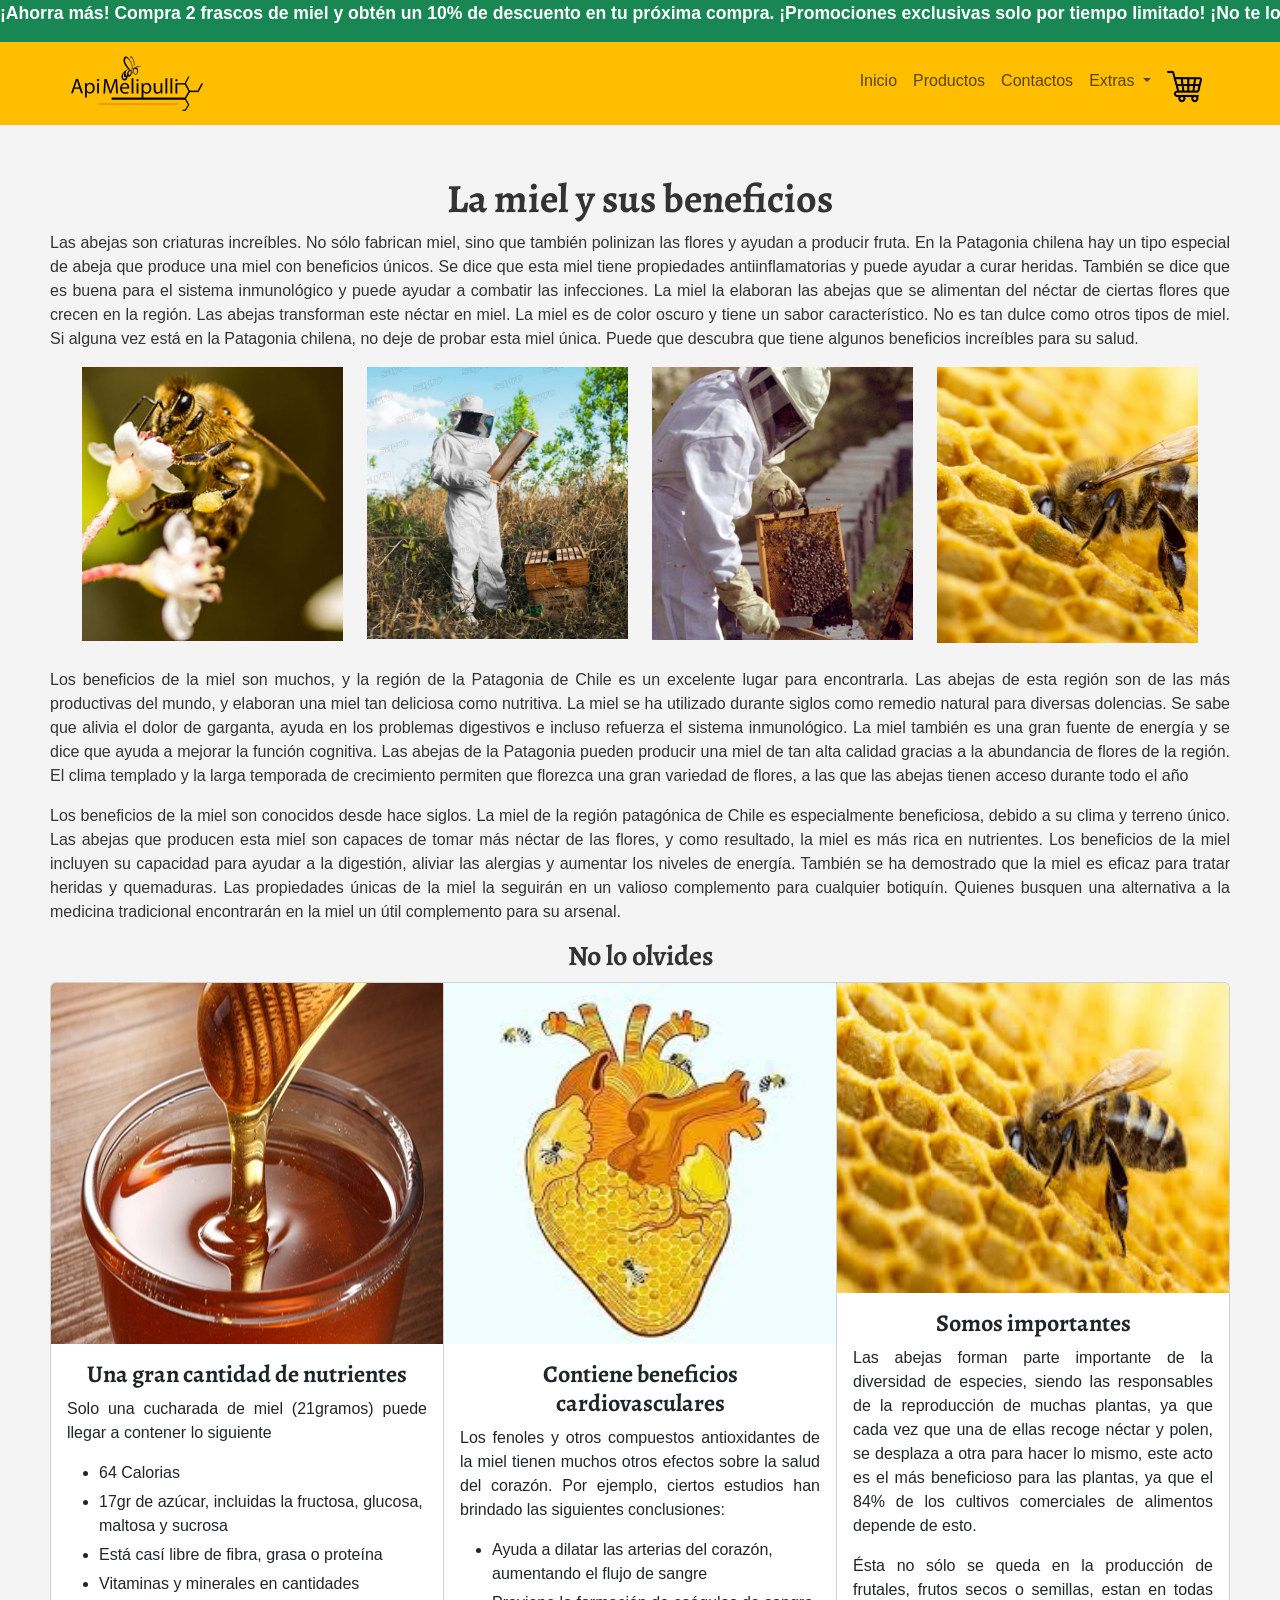
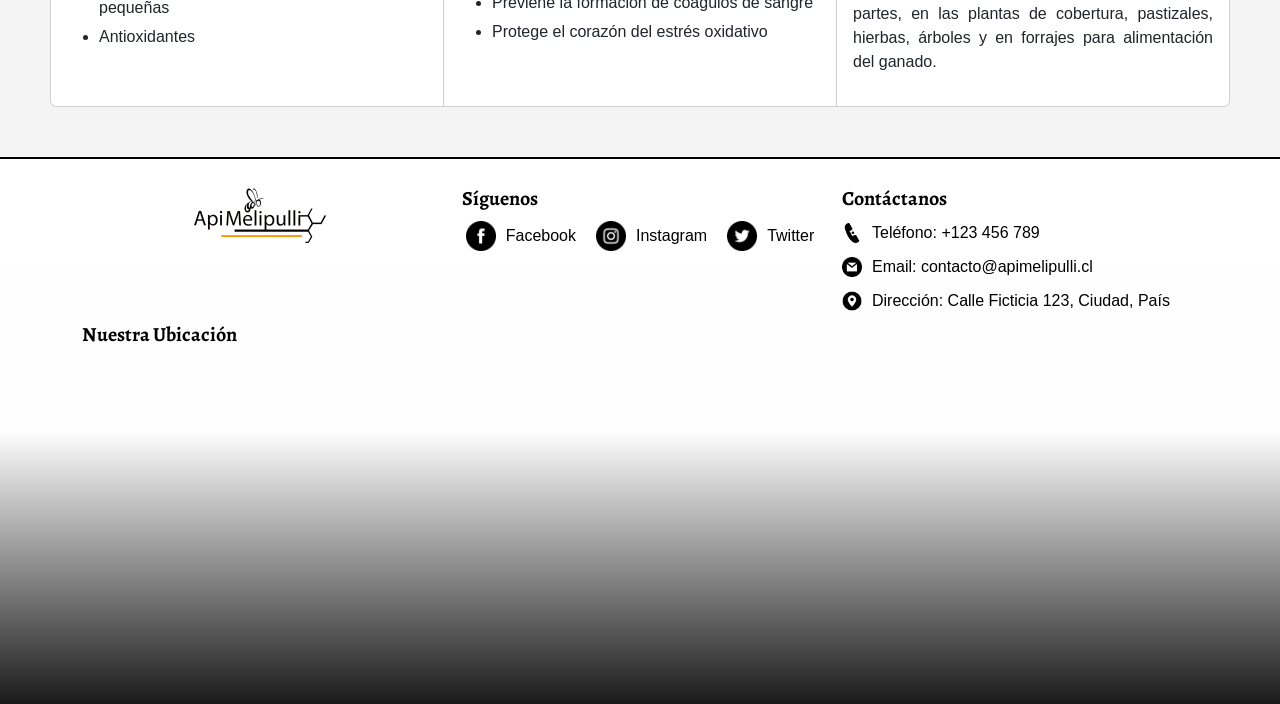
<file: beneficios.html>
<!DOCTYPE html>
<html lang="en">
<head>
    <meta charset="UTF-8">
    <meta name="viewport" content="width=device-width, initial-scale=1.0">
    <title>beneficios</title>
    <link href="https://cdn.jsdelivr.net/npm/bootstrap@5.3.0/dist/css/bootstrap.min.css" rel="stylesheet">
    <link rel="stylesheet" href="assets/scss/miestilo.css">
    <style>
      @import url('https://fonts.googleapis.com/css2?family=Alegreya:ital,wght@0,400..900;1,400..900&family=Bebas+Neue&family=Ewert&family=Manrope:wght@200..800&display=swap');
      </style>
</head>
<body>
  <!-- Barra de Promoción (Publicidad) -->
  <div class="promo-bar bg-success text-white text-center py-2">
    <div class="promo-text">
        ¡Ahorra más! Compra 2 frascos de miel y obtén un 10% de descuento en tu próxima compra. 
        ¡Promociones exclusivas solo por tiempo limitado! ¡No te lo pierdas!
    </div>
</div>
    <header>
      <div class="container">
        <div class="row">
          <nav class="navbar navbar-expand-lg navbar-light bg-light headercolor d-flex justify-content-between">
              <a class="navbar-brand" href="index.html"><img src="assets/img/logo-apimelipulli.png" alt=""></a>
              <button class="navbar-toggler" type="button" data-bs-toggle="collapse" data-bs-target="#navbarNavDropdown" aria-controls="navbarNavDropdown" aria-expanded="false" aria-label="Toggle navigation">
                <span class="navbar-toggler-icon"></span>
              </button>
            <div class="collapse navbar-collapse" id="navbarNavDropdown">
              <ul class="navbar-nav">
                <li class="nav-item active">
                  <a class="nav-link navcolor navh" href="index.html">Inicio<span class="sr-only"></span></a>
                </li>
                <li class="nav-item">
                  <a class="nav-link navcolor navh" href="productos.html">Productos</a>
                </li>
                <li class="nav-item">
                  <a class="nav-link navcolor navh" href="contactos.html">Contactos</a>
                </li>
                <li class="nav-item dropdown">
                  <a class="nav-link navcolor dropdown-toggle" href="#" id="navbarDropdownMenuLink" role="button" data-bs-toggle="dropdown" aria-haspopup="true" aria-expanded="false">
                    Extras
                  </a>
                  <div class="dropdown-menu" aria-labelledby="navbarDropdownMenuLink">
                    <a class="dropdown-item" href="visitanos.html">Visitanos</a>
                    <a class="dropdown-item" href="reserva-entrada.html">Reserva tu entrada</a>
                    <a class="dropdown-item" href="recetas.html">Recetas</a>
                    <a class="dropdown-item" href="beneficios.html">Beneficios</a>
                    <a class="dropdown-item" href="info-apicola.html">Info apicola</a>
                    <a class="dropdown-item" href="equipo.html">Nuestro equipo</a>
                  </div>
                </li>
                <li class="nav-item">
                  <a class="nav-link navcolor" href="carrito.html"><img class="carritomaxi" src="assets/img/carrito-de-compras.png" alt="Carrito de compras"></a>
                </li>
              </ul>
            </div>
          </nav>
        </div>
      </div>
    </header>
    <!--FIN DE HEADER -->
      <main>
        <!--Primer texto-->
        <section class="contenido">
            <div class="primer-texto">
                <h1>La miel y sus beneficios</h1>
                <p>Las abejas son criaturas increíbles. No sólo fabrican miel, sino que también polinizan las flores y ayudan a producir fruta. En la Patagonia chilena hay un tipo especial de abeja que produce una miel con beneficios únicos. Se dice que esta miel tiene propiedades antiinflamatorias y puede ayudar a curar heridas. También se dice que es buena para el sistema inmunológico y puede ayudar a combatir las infecciones. La miel la elaboran las abejas que se alimentan del néctar de ciertas flores que crecen en la región. Las abejas transforman este néctar en miel. La miel es de color oscuro y tiene un sabor característico. No es tan dulce como otros tipos de miel. Si alguna vez está en la Patagonia chilena, no deje de probar esta miel única. Puede que descubra que tiene algunos beneficios increíbles para su salud.</p>
            </div>
            <div class="img-beneficios">
                <div class="container">
                    <div class="row">
                    <div class="col-md-3">
                        <img src="assets/img/abeja-benef1.png" alt="Abeja en una flor" class="img-fluid">
                    </div>
                    <div class="col-md-3">
                        <img src="assets/img/apicultor-benef1.png" alt="Apicultor 1" class="img-fluid">
                    </div>
                    <div class="col-md-3">
                        <img src="assets/img/apicultor-benef2.png" alt="Apicultor 2" class="img-fluid">
                    </div>
                    <div class="col-md-3">
                        <img src="assets/img/abeja-benef2.png" alt="Abeja en su panal" class="img-fluid">
                    </div>
                    </div>
                </div>
            </div>
            <div class="segundo-texto">
                <p>
                    Los beneficios de la miel son muchos, y la región de la Patagonia de Chile es un excelente lugar para encontrarla. Las abejas de esta región son de las más productivas del mundo, y elaboran una miel tan deliciosa como nutritiva. La miel se ha utilizado durante siglos como remedio natural para diversas dolencias. Se sabe que alivia el dolor de garganta, ayuda en los problemas digestivos e incluso refuerza el sistema inmunológico. La miel también es una gran fuente de energía y se dice que ayuda a mejorar la función cognitiva. Las abejas de la Patagonia pueden producir una miel de tan alta calidad gracias a la abundancia de flores de la región. El clima templado y la larga temporada de crecimiento permiten que florezca una gran variedad de flores, a las que las abejas tienen acceso durante todo el año
                </p>
                <p>
                    Los beneficios de la miel son conocidos desde hace siglos. La miel de la región patagónica de Chile es especialmente beneficiosa, debido a su clima y terreno único. Las abejas que producen esta miel son capaces de tomar más néctar de las flores, y como resultado, la miel es más rica en nutrientes. Los beneficios de la miel incluyen su capacidad para ayudar a la digestión, aliviar las alergias y aumentar los niveles de energía. También se ha demostrado que la miel es eficaz para tratar heridas y quemaduras. Las propiedades únicas de la miel la seguirán en un valioso complemento para cualquier botiquín. Quienes busquen una alternativa a la medicina tradicional encontrarán en la miel un útil complemento para su arsenal.
                </p>
            </div>
            <h3>No lo olvides</h3>
            <div class="card-group">
                <div class="card">
                <img src="assets/img/miel-benef.jpg" class="card-img-top h-50" alt="...">
                <div class="card-body">
                    <h4 class="card-title">Una gran cantidad de nutrientes</h4>
                    <p class="card-text">Solo una cucharada de miel (21gramos) puede llegar a contener lo siguiente</p>
                    <ul>
                        <li>64 Calorias</li>
                        <li>17gr de azúcar, incluidas la fructosa, glucosa, maltosa y sucrosa</li>
                        <li>Está casí libre de fibra, grasa o proteína</li>
                        <li>Vitaminas y minerales en cantidades pequeñas</li>
                        <li>Antioxidantes</li>
                    </ul>
                </div>
                </div>
                <div class="card">
                <img src="assets/img/corazon-benef.jpeg" class="card-img-top h-50" alt="...">
                <div class="card-body">
                    <h4 class="card-title">Contiene beneficios cardiovasculares</h4>
                    <p class="card-text">Los fenoles y otros compuestos antioxidantes de la miel tienen muchos otros efectos sobre la salud del corazón. Por ejemplo, ciertos estudios han brindado las siguientes conclusiones:</p>
                    <ul>
                        <li>Ayuda a dilatar las arterias del corazón, aumentando el flujo de sangre</li>
                        <li>Previene la formación de coágulos de sangre</li>
                        <li>Protege el corazón del estrés oxidativo</li>
                    </ul>
                </div>
                </div>
                <div class="card">
                <img src="assets/img/abeja-benef3.jpeg" class="card-img-top h-50" alt="...">
                <div class="card-body">
                    <h4 class="card-title">Somos importantes</h4>
                    <p class="card-text">Las abejas forman parte importante de la diversidad de especies, siendo las responsables de la reproducción de muchas plantas, ya que cada vez que una de ellas recoge néctar y polen, se desplaza a otra para hacer lo mismo, este acto es el más beneficioso para las plantas, ya que el 84% de los cultivos comerciales de alimentos depende de esto.</p>
                    <p>Ésta no sólo se queda en la producción de frutales, frutos secos o semillas, estan en todas partes, en las plantas de cobertura, pastizales, hierbas, árboles y en forrajes para alimentación del ganado.</p>
                </div>
                </div>
            </div>
        </section>
      </main>
  
      <!--Footer-->
      <footer class="footer">
          <div class="container">
          <div class="row">
              <!-- Logo de Apimelipulli -->
              <div class="col-12 col-md-4">
              <a href="index.html">
                  <img src="assets/img/logo-apimelipulli.png" alt="Logo Apimelipulli" class="logo-footer">
              </a>
              </div>
      
              <!-- Redes Sociales -->
              <div class="col-12 col-md-4">
              <h5 class="footer-title">Síguenos</h5>
              <div class="social-icons">
                  <a href="https://www.facebook.com" target="_blank" class="social-icon">
                  <img src="assets/img/facebook.png" alt="Facebook" class="social-icon-img">
                  <span class="social-name">Facebook</span>
                  </a>
                  <a href="https://www.instagram.com" target="_blank" class="social-icon">
                  <img src="assets/img/instagram.png" alt="Instagram" class="social-icon-img">
                  <span class="social-name">Instagram</span>
                  </a>
                  <a href="https://www.twitter.com" target="_blank" class="social-icon">
                  <img src="assets/img/gorjeo.png" alt="Twitter" class="social-icon-img">
                  <span class="social-name">Twitter</span>
                  </a>
              </div>
              </div>
      
              <!-- Contactos -->
              <div class="col-12 col-md-4">
              <h5 class="footer-title">Contáctanos</h5>
              <ul class="contact-list">
                  <li><img src="assets/img/negro.png" alt="Teléfono" class="contact-icon"> Teléfono: +123 456 789</li>
                  <li><img src="assets/img/gmail.png" alt="Email" class="contact-icon"> Email: contacto@apimelipulli.cl</li>
                  <li><img src="assets/img/pin-de-mapa.png" alt="Dirección" class="contact-icon"> Dirección: Calle Ficticia 123, Ciudad, País</li>
              </ul>
              </div>
          </div>
          
          <!-- Mapa de ubicación -->
          <div class="row">
              <div class="col-12">
              <h5 class="footer-title">Nuestra Ubicación</h5>
              <div class="map-container">
                  <!-- Incluir un iframe de Google Maps -->
                  <iframe 
                  src="https://www.google.com/maps/embed?pb=!1m14!1m8!1m3!1d13123.1231231231!2d-70.64827!3d-33.45678!3m2!1i1024!2i768!4f13.1!3m3!1m2!1s0x8e80000000000000%3A0x0000000000000000!2sApimelipulli!5e0!3m2!1ses-419!2scl!4v1630243513131" 
                  width="100%" 
                  height="300" 
                  style="border:0;" 
                  allowfullscreen="" 
                  loading="lazy"></iframe>
              </div>
              </div>
          </div>
          </div>
      
          <!-- Línea de separación -->
          <div class="footer-line"></div>
      </footer>
  <script src="https://cdn.jsdelivr.net/npm/@popperjs/core@2.11.8/dist/umd/popper.min.js"></script>
  <script src="https://cdn.jsdelivr.net/npm/bootstrap@5.3.0/dist/js/bootstrap.min.js"></script>
  </body>
</html>
</file>
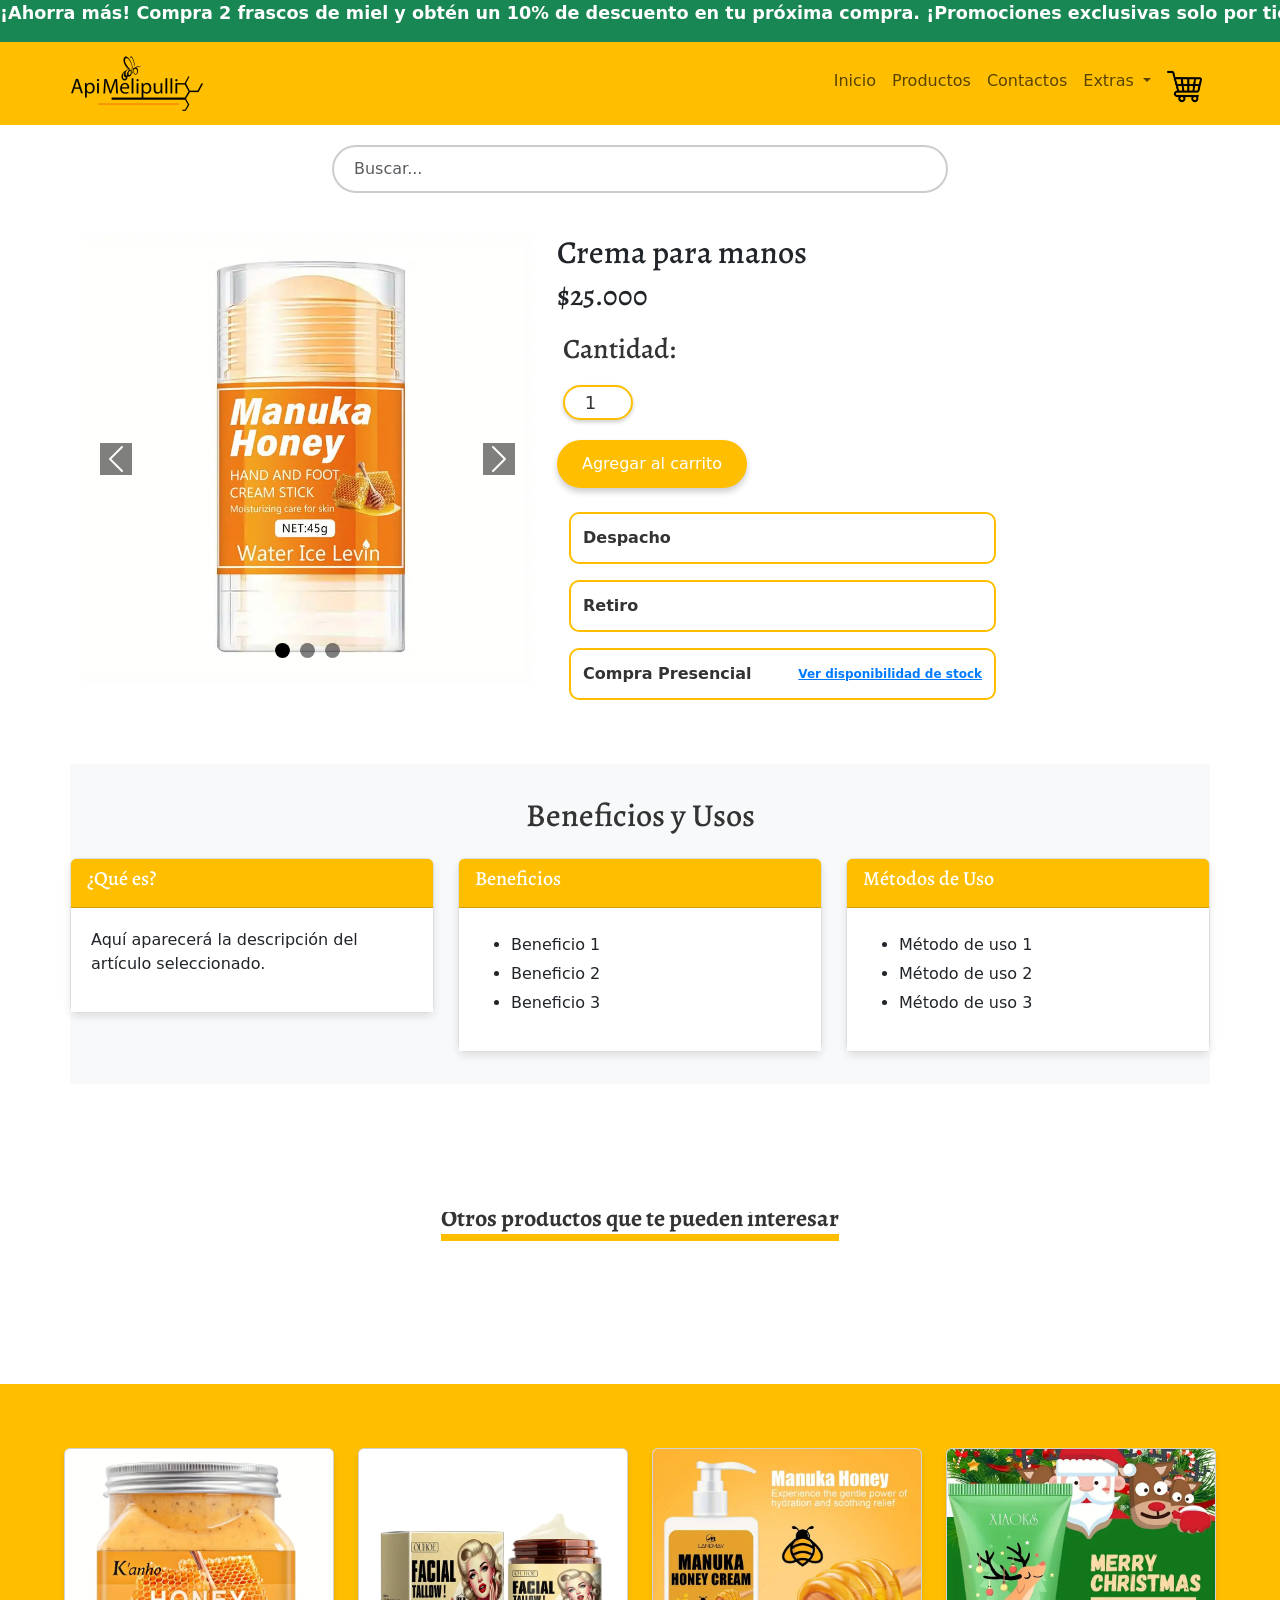
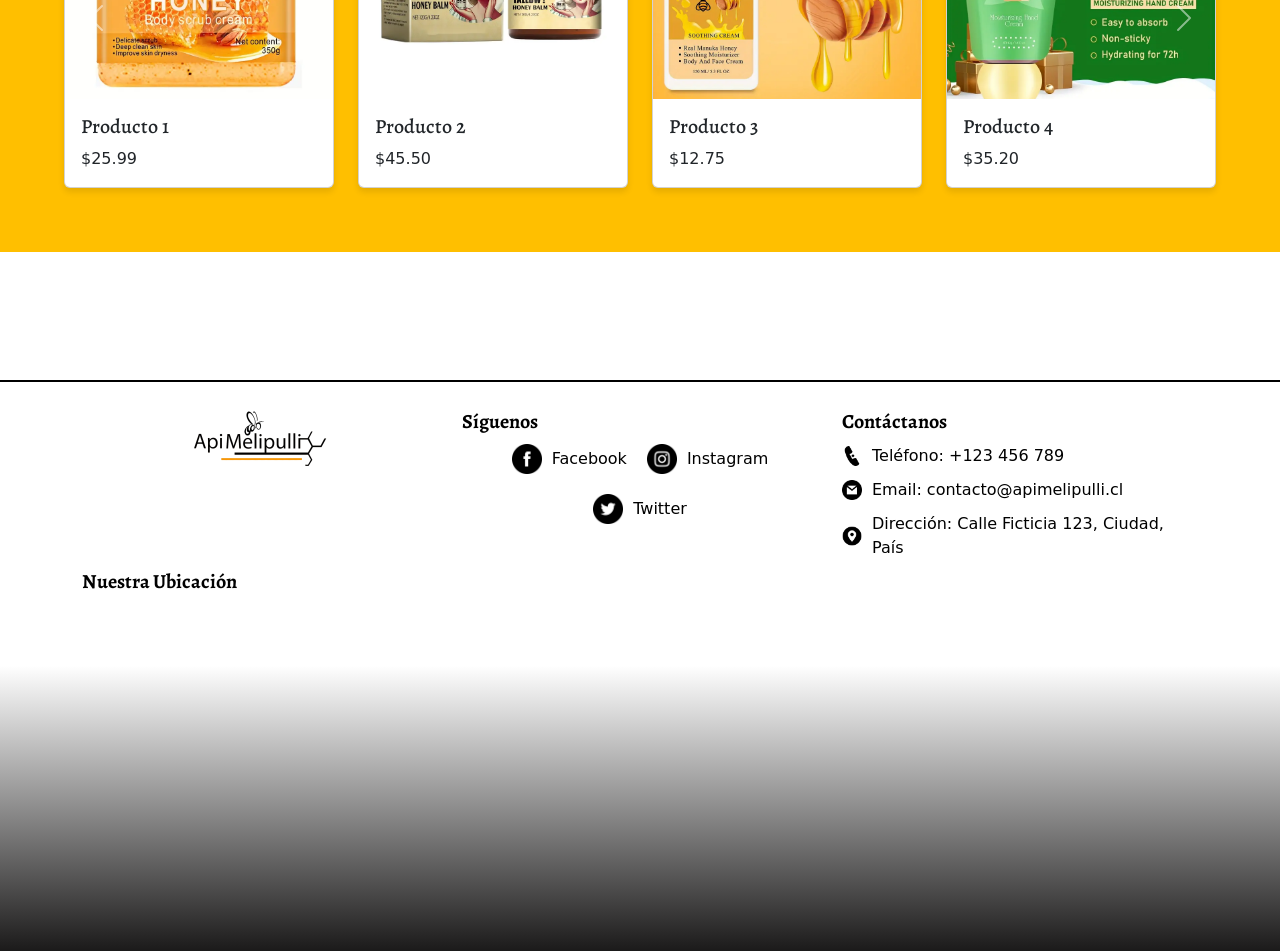
<file: carrito.html>
<!DOCTYPE html>
<html lang="en">
<head>
    <meta charset="UTF-8">
    <meta name="viewport" content="width=device-width, initial-scale=1.0">
    <link rel="stylesheet" href="assets/scss/miestilo.css">
    <link href="https://cdn.jsdelivr.net/npm/bootstrap@5.3.0/dist/css/bootstrap.min.css" rel="stylesheet">
    <style>
      @import url('https://fonts.googleapis.com/css2?family=Alegreya:ital,wght@0,400..900;1,400..900&family=Bebas+Neue&family=Ewert&family=Manrope:wght@200..800&display=swap');
      </style>
    <title>Carrito</title>
</head>
<body>
  <!-- Barra de Promoción (Publicidad) -->
  <div class="promo-bar bg-success text-white text-center py-2">
    <div class="promo-text">
        ¡Ahorra más! Compra 2 frascos de miel y obtén un 10% de descuento en tu próxima compra. 
        ¡Promociones exclusivas solo por tiempo limitado! ¡No te lo pierdas!
    </div>
</div>
    <!-- Header -->
    <header>
        <div class="container">
          <div class="row">
            <nav class="navbar navbar-expand-lg navbar-light headercolor d-flex justify-content-between">
                <a class="navbar-brand" href="index.html"><img src="assets/img/logo-apimelipulli.png" alt=""></a>
                <button class="navbar-toggler" type="button" data-bs-toggle="collapse" data-bs-target="#navbarNavDropdown" aria-controls="navbarNavDropdown" aria-expanded="false" aria-label="Toggle navigation">
                  <span class="navbar-toggler-icon"></span>
                </button>
              <div class="collapse navbar-collapse" id="navbarNavDropdown">
                <ul class="navbar-nav">
                  <li class="nav-item active">
                    <a class="nav-link navcolor navh" href="index.html">Inicio<span class="sr-only"></span></a>
                  </li>
                  <li class="nav-item">
                    <a class="nav-link navcolor navh" href="productos.html">Productos</a>
                  </li>
                  <li class="nav-item">
                    <a class="nav-link navcolor navh" href="contactos.html">Contactos</a>
                  </li>
                  <li class="nav-item dropdown">
                    <a class="nav-link navcolor dropdown-toggle" href="#" id="navbarDropdownMenuLink" role="button" data-bs-toggle="dropdown" aria-haspopup="true" aria-expanded="false">
                      Extras
                    </a>
                    <div class="dropdown-menu" aria-labelledby="navbarDropdownMenuLink">
                      <a class="dropdown-item" href="visitanos.html">Visitanos</a>
                      <a class="dropdown-item" href="reserva-entrada.html">Reserva tu entrada</a>
                      <a class="dropdown-item" href="recetas.html">Recetas</a>
                      <a class="dropdown-item" href="beneficios.html">Beneficios</a>
                      <a class="dropdown-item" href="info-apicola.html">Info apicola</a>
                      <a class="dropdown-item" href="equipo.html">Nuestro equipo</a>
                    </div>
                  </li>
                  <li class="nav-item">
                    <a class="nav-link navcolor" href="carrito.html"><img class="carritomaxi" src="assets/img/carrito-de-compras.png" alt="Carrito de compras"></a>
                  </li>
                </ul>
              </div>
            </nav>
          </div>
        </div>
      </header>
   <!-- Barra de búsqueda -->
<div class="container-fluid contenedorinput">
  <div class="row justify-content-center">
    <div class="col-12 col-md-6">
      <input class="form-control" type="search" placeholder="Buscar..." aria-label="Buscar">
    </div>
  </div>
</div>

  
<!-- Detalles del producto -->
<div class="container">
    <div class="row">
      <div class="col-5">
        <!-- Carousel de imágenes del producto -->
        <div id="carouselExample" class="carousel slide" data-bs-ride="carousel">
          <div class="carousel-inner">
            <!-- Imagen 1 -->
            <div class="carousel-item active">
              <img src="assets/img/ejemplocarousel.webp" class="d-block w-100" alt="Imagen del producto 1">
            </div>
            <!-- Imagen 2 -->
            <div class="carousel-item">
              <img src="assets/img/ejemplo2.webp" class="d-block w-100" alt="Imagen del producto 2">
            </div>
            <!-- Imagen 3 -->
            <div class="carousel-item">
              <img src="assets/img/ejemplo3.webp" class="d-block w-100" alt="Imagen del producto 3">
            </div>
          </div>
  
          <!-- Controles de navegación con flechas negras -->
          <button class="carousel-control-prev" type="button" data-bs-target="#carouselExample" data-bs-slide="prev">
            <span class="carousel-control-prev-icon" aria-hidden="true" style="background-color: black;"></span>
            <span class="visually-hidden">Previous</span>
          </button>
          <button class="carousel-control-next" type="button" data-bs-target="#carouselExample" data-bs-slide="next">
            <span class="carousel-control-next-icon" aria-hidden="true" style="background-color: black;"></span>
            <span class="visually-hidden">Next</span>
          </button>
          
          <!-- Paginador de puntos redondos y negros -->
        <div class="carousel-indicators">
            <button type="button" data-bs-target="#carouselExample" data-bs-slide-to="0" class="active" aria-current="true" aria-label="Slide 1" style="background-color: black; border-radius: 50%; width: 15px; height: 15px; margin: 0 5px;"></button>
            <button type="button" data-bs-target="#carouselExample" data-bs-slide-to="1" aria-label="Slide 2" style="background-color: black; border-radius: 50%; width: 15px; height: 15px; margin: 0 5px;"></button>
            <button type="button" data-bs-target="#carouselExample" data-bs-slide-to="2" aria-label="Slide 3" style="background-color: black; border-radius: 50%; width: 15px; height: 15px; margin: 0 5px;"></button>
          </div>
        </div>
      </div>
  
      <div class="col-5">
        <h2>Crema para manos</h2>
        <h3>$25.000</h3>
        <div class="cantidad-producto">
          <label for="cantidad" class="form-label"><h3>Cantidad:</h3></label>
          <input id="cantidad" type="number" value="1" min="1" class="form-control input-cantidad">
        </div>
        <div class="agregar-carrito">
          <button class="btn btn-agregar">Agregar al carrito</button>
        </div>
  
        <!-- Fila de botones de opciones -->
        <div class="container mt-4">
          <div class="row justify-content-center">
            <!-- Botón Despacho -->
            <div class="col-12 mb-3">
              <input type="radio" class="btn-check" name="opcion" id="despacho" autocomplete="off">
              <label class="btn btn-option w-100" for="despacho">
                <span>Despacho</span>
                <i class="fa fa-check" aria-hidden="true"></i>
              </label>
            </div>
      
            <!-- Botón Retiro -->
            <div class="col-12 mb-3">
              <input type="radio" class="btn-check" name="opcion" id="retiro" autocomplete="off">
              <label class="btn btn-option w-100" for="retiro">
                <span>Retiro</span>
                <i class="fa fa-check" aria-hidden="true"></i>
              </label>
            </div>
      
            <!-- Botón Compra Presencial -->
            <div class="col-12 mb-3">
              <input type="radio" class="btn-check" name="opcion" id="compra-presencial" autocomplete="off">
              <label class="btn btn-option w-100" for="compra-presencial">
                <span>Compra Presencial</span>
                <span class="stock-availability">Ver disponibilidad de stock</span>
                <i class="fa fa-check" aria-hidden="true"></i>
              </label>
            </div>
          </div>
        </div>
      </div>
    </div>
  </div>
  
  
    <!-- Beneficios y usos -->
    <section id="beneficiosUsos" class="container my-5">
      <h2 class="text-center">Beneficios y Usos</h2>
      <div id="informacionArticulo" class="row">
        <!-- ¿Qué es? -->
        <div class="col-12 col-md-4">
          <div class="card">
            <div class="card-header">
              <h5>¿Qué es?</h5>
            </div>
            <div class="card-body">
              <p id="descripcionArticulo">Aquí aparecerá la descripción del artículo seleccionado.</p>
            </div>
          </div>
        </div>
  
        <!-- Beneficios -->
        <div class="col-12 col-md-4">
          <div class="card">
            <div class="card-header">
              <h5>Beneficios</h5>
            </div>
            <div class="card-body">
              <ul id="beneficiosArticulo">
                <li>Beneficio 1</li>
                <li>Beneficio 2</li>
                <li>Beneficio 3</li>
              </ul>
            </div>
          </div>
        </div>
  
        <!-- Métodos de uso -->
        <div class="col-12 col-md-4">
          <div class="card">
            <div class="card-header">
              <h5>Métodos de Uso</h5>
            </div>
            <div class="card-body">
              <ul id="metodosUsoArticulo">
                <li>Método de uso 1</li>
                <li>Método de uso 2</li>
                <li>Método de uso 3</li>
              </ul>
            </div>
          </div>
        </div>
      </div>
    </section>
  
    <!-- Publicidad -->
<div class="container-fluid publicidad">
  <div class="row">
    <div class="col-12">
      <h2 class="subrayado">
        <span class="promo-text">Otros productos que te pueden interesar</span>
      </h2>
    </div>
  </div>
</div>


  
    <!-- Carousel de productos -->
    <div id="carouselProductos" class="carousel slide" data-bs-ride="carousel">
      <div class="carousel-inner ventas">
        <!-- Fila 1 de productos -->
        <div class="carousel-item active">
          <div class="row justify-content-start">
            <!-- Producto 1 -->
            <div class="col-6 col-md-3">
              <div class="producto-card card">
                <img src="assets/img/ventamiel1.webp" class="card-img-top" alt="Producto 1">
                <div class="card-body">
                  <h5 class="card-title">Producto 1</h5>
                  <p class="card-text">$25.99</p>
                </div>
              </div>
            </div>
            <!-- Producto 2 -->
            <div class="col-6 col-md-3">
              <div class="producto-card card">
                <img src="assets/img/ventamiel2.webp" class="card-img-top" alt="Producto 2">
                <div class="card-body">
                  <h5 class="card-title">Producto 2</h5>
                  <p class="card-text">$45.50</p>
                </div>
              </div>
            </div>
            <!-- Producto 3 -->
            <div class="col-6 col-md-3">
              <div class="producto-card card">
                <img src="assets/img/ventamiel3.webp" class="card-img-top" alt="Producto 3">
                <div class="card-body">
                  <h5 class="card-title">Producto 3</h5>
                  <p class="card-text">$12.75</p>
                </div>
              </div>
            </div>
            <!-- Producto 4 -->
            <div class="col-6 col-md-3">
              <div class="producto-card card">
                <img src="assets/img/ventamiel4.webp" class="card-img-top" alt="Producto 4">
                <div class="card-body">
                  <h5 class="card-title">Producto 4</h5>
                  <p class="card-text">$35.20</p>
                </div>
              </div>
            </div>
          </div>
        </div>
  
        <!-- Fila 2 de productos -->
        <div class="carousel-item">
          <div class="row justify-content-start">
            <!-- Producto 5 -->
            <div class="col-6 col-md-3">
              <div class="producto-card card">
                <img src="assets/img/ventamiel5.webp" class="card-img-top" alt="Producto 5">
                <div class="card-body">
                  <h5 class="card-title">Producto 5</h5>
                  <p class="card-text">$20.99</p>
                </div>
              </div>
            </div>
            <!-- Producto 6 -->
            <div class="col-6 col-md-3">
              <div class="producto-card card">
                <img src="assets/img/ventamiel6.webp" class="card-img-top" alt="Producto 6">
                <div class="card-body">
                  <h5 class="card-title">Producto 6</h5>
                  <p class="card-text">$60.50</p>
                </div>
              </div>
            </div>
            <!-- Producto 7 -->
            <div class="col-6 col-md-3">
              <div class="producto-card card">
                <img src="assets/img/ventamiel7.webp" class="card-img-top" alt="Producto 7">
                <div class="card-body">
                  <h5 class="card-title">Producto 7</h5>
                  <p class="card-text">$15.75</p>
                </div>
              </div>
            </div>
            <!-- Producto 8 -->
            <div class="col-6 col-md-3">
              <div class="producto-card card">
                <img src="assets/img/ventamiel8.webp" class="card-img-top" alt="Producto 8">
                <div class="card-body">
                  <h5 class="card-title">Producto 8</h5>
                  <p class="card-text">$50.20</p>
                </div>
              </div>
            </div>
          </div>
        </div>
      </div>
  
      <!-- Controles del carousel -->
      <button class="carousel-control-prev" type="button" data-bs-target="#carouselProductos" data-bs-slide="prev">
        <span class="carousel-control-prev-icon" aria-hidden="true"></span>
        <span class="visually-hidden">Previous</span>
      </button>
      <button class="carousel-control-next" type="button" data-bs-target="#carouselProductos" data-bs-slide="next">
        <span class="carousel-control-next-icon" aria-hidden="true"></span>
        <span class="visually-hidden">Next</span>
      </button>
    </div>
  </body>


  <footer class="footer">
    <div class="container">
      <div class="row">
        <!-- Logo de Apimelipulli -->
        <div class="col-12 col-md-4">
          <a href="index.html">
            <img src="assets/img/logo-apimelipulli.png" alt="Logo Apimelipulli" class="logo-footer">
          </a>
        </div>
  
        <!-- Redes Sociales -->
        <div class="col-12 col-md-4">
          <h5 class="footer-title">Síguenos</h5>
          <div class="social-icons">
            <a href="https://www.facebook.com" target="_blank" class="social-icon">
              <img src="assets/img/facebook.png" alt="Facebook" class="social-icon-img">
              <span class="social-name">Facebook</span>
            </a>
            <a href="https://www.instagram.com" target="_blank" class="social-icon">
              <img src="assets/img/instagram.png" alt="Instagram" class="social-icon-img">
              <span class="social-name">Instagram</span>
            </a>
            <a href="https://www.twitter.com" target="_blank" class="social-icon">
              <img src="assets/img/gorjeo.png" alt="Twitter" class="social-icon-img">
              <span class="social-name">Twitter</span>
            </a>
          </div>
        </div>
  
        <!-- Contactos -->
        <div class="col-12 col-md-4">
          <h5 class="footer-title">Contáctanos</h5>
          <ul class="contact-list">
            <li><img src="assets/img/negro.png" alt="Teléfono" class="contact-icon"> Teléfono: +123 456 789</li>
            <li><img src="assets/img/gmail.png" alt="Email" class="contact-icon"> Email: contacto@apimelipulli.cl</li>
            <li><img src="assets/img/pin-de-mapa.png" alt="Dirección" class="contact-icon"> Dirección: Calle Ficticia 123, Ciudad, País</li>
          </ul>
        </div>
      </div>
      
      <!-- Mapa de ubicación -->
      <div class="row">
        <div class="col-12">
          <h5 class="footer-title">Nuestra Ubicación</h5>
          <div class="map-container">
            <!-- Incluir un iframe de Google Maps -->
            <iframe 
              src="https://www.google.com/maps/embed?pb=!1m14!1m8!1m3!1d13123.1231231231!2d-70.64827!3d-33.45678!3m2!1i1024!2i768!4f13.1!3m3!1m2!1s0x8e80000000000000%3A0x0000000000000000!2sApimelipulli!5e0!3m2!1ses-419!2scl!4v1630243513131" 
              width="100%" 
              height="300" 
              style="border:0;" 
              allowfullscreen="" 
              loading="lazy"></iframe>
          </div>
        </div>
      </div>
    </div>
  
    <!-- Línea de separación -->
    <div class="footer-line"></div>
  </footer>
  
  
  
     
      
      

      
      

























  <script src="https://cdn.jsdelivr.net/npm/@popperjs/core@2.11.8/dist/umd/popper.min.js"></script>
  <script src="https://cdn.jsdelivr.net/npm/bootstrap@5.3.0/dist/js/bootstrap.min.js"></script>
</body>
</html>
</file>
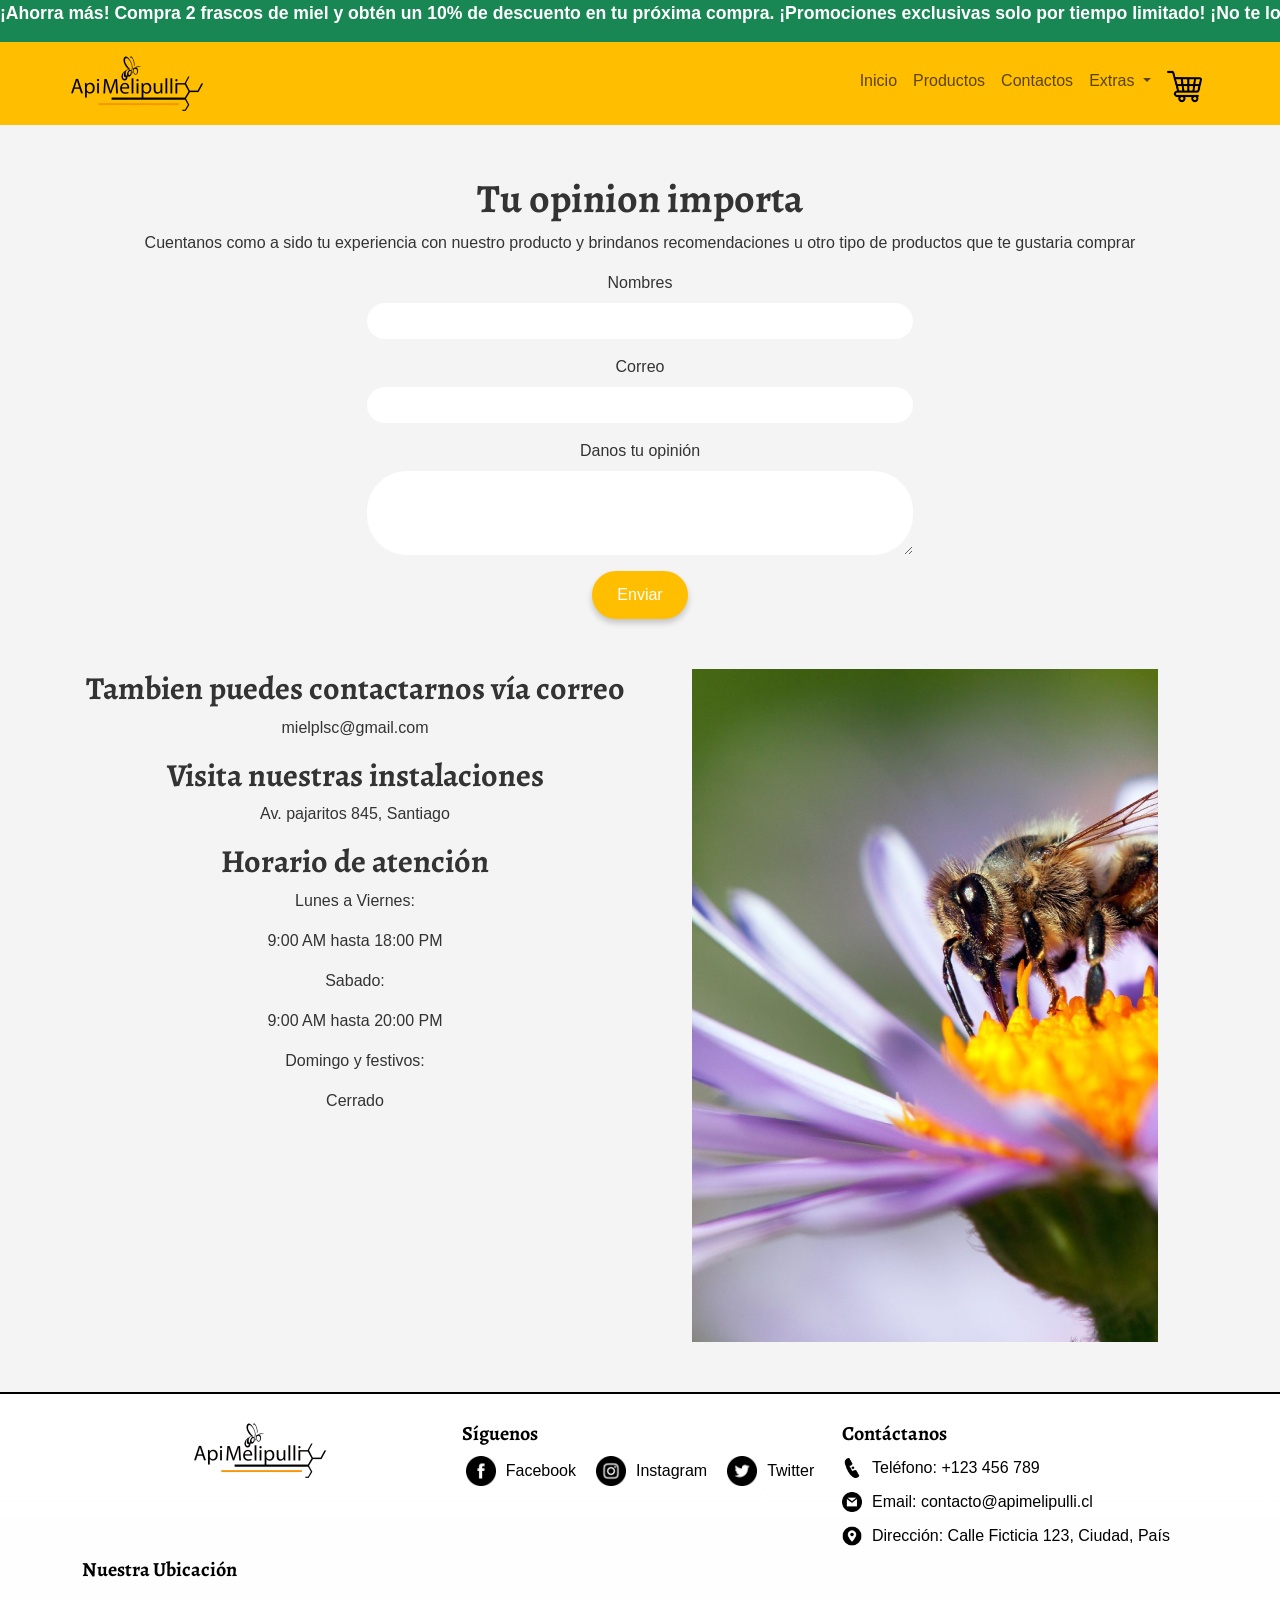
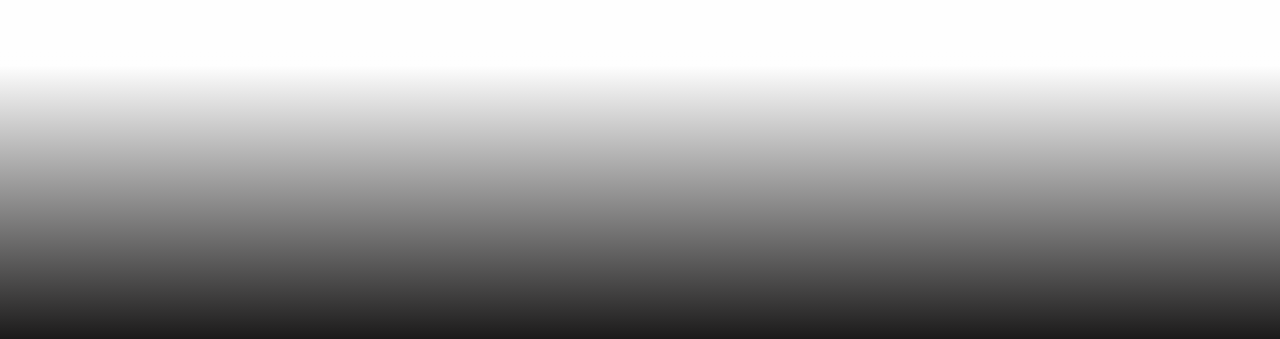
<file: contactos.html>
<!DOCTYPE html>
<html lang="en">
<head>
    <meta charset="UTF-8">
    <meta name="viewport" content="width=device-width, initial-scale=1.0">
    <title>Contactanos</title>
    <link href="https://cdn.jsdelivr.net/npm/bootstrap@5.3.0/dist/css/bootstrap.min.css" rel="stylesheet">
    <link rel="stylesheet" href="assets/scss/miestilo.css">
    <style>
      @import url('https://fonts.googleapis.com/css2?family=Alegreya:ital,wght@0,400..900;1,400..900&family=Bebas+Neue&family=Ewert&family=Manrope:wght@200..800&display=swap');
      </style>
</head>
<body>
  <!-- Barra de Promoción (Publicidad) -->
  <div class="promo-bar bg-success text-white text-center py-2">
    <div class="promo-text">
        ¡Ahorra más! Compra 2 frascos de miel y obtén un 10% de descuento en tu próxima compra. 
        ¡Promociones exclusivas solo por tiempo limitado! ¡No te lo pierdas!
    </div>
</div>
  <header>
    <div class="container">
      <div class="row">
        <nav class="navbar navbar-expand-lg navbar-light bg-light headercolor d-flex justify-content-between">
            <a class="navbar-brand" href="index.html"><img src="assets/img/logo-apimelipulli.png" alt=""></a>
            <button class="navbar-toggler" type="button" data-bs-toggle="collapse" data-bs-target="#navbarNavDropdown" aria-controls="navbarNavDropdown" aria-expanded="false" aria-label="Toggle navigation">
              <span class="navbar-toggler-icon"></span>
            </button>
          <div class="collapse navbar-collapse" id="navbarNavDropdown">
            <ul class="navbar-nav">
              <li class="nav-item active">
                <a class="nav-link navcolor navh" href="index.html">Inicio<span class="sr-only"></span></a>
              </li>
              <li class="nav-item">
                <a class="nav-link navcolor navh" href="productos.html">Productos</a>
              </li>
              <li class="nav-item">
                <a class="nav-link navcolor navh" href="contactos.html">Contactos</a>
              </li>
              <li class="nav-item dropdown">
                <a class="nav-link navcolor dropdown-toggle" href="#" id="navbarDropdownMenuLink" role="button" data-bs-toggle="dropdown" aria-haspopup="true" aria-expanded="false">
                  Extras
                </a>
                <div class="dropdown-menu" aria-labelledby="navbarDropdownMenuLink">
                  <a class="dropdown-item" href="visitanos.html">Visitanos</a>
                  <a class="dropdown-item" href="reserva-entrada.html">Reserva tu entrada</a>
                  <a class="dropdown-item" href="recetas.html">Recetas</a>
                  <a class="dropdown-item" href="beneficios.html">Beneficios</a>
                  <a class="dropdown-item" href="info-apicola.html">Info apicola</a>
                  <a class="dropdown-item" href="equipo.html">Nuestro equipo</a>
                </div>
              </li>
              <li class="nav-item">
                <a class="nav-link navcolor" href="carrito.html"><img class="carritomaxi" src="assets/img/carrito-de-compras.png" alt="Carrito de compras"></a>
              </li>
            </ul>
          </div>
        </nav>
      </div>
    </div>
  </header>
  <!--FIN DE HEADER -->
    <section class="contenido-contacto">
      <h1>Tu opinion importa</h1>
      <p>Cuentanos como a sido tu experiencia con nuestro producto y brindanos recomendaciones u otro tipo de productos que te gustaria comprar</p>
      <div class="container">
          <div class="row justify-content-center">
              <div class="col-md-6">
                  <form>
                      <div class="mb-3"> 
  
                          <label for="nombre" class="form-label">Nombres</label>
                          <input type="text" class="form-control" id="nombre">
                      </div>
                      <div class="mb-3">
                          <label for="correo" 
  class="form-label">Correo</label>
                          <input type="email" class="form-control" id="correo">
                      </div>
                      <div class="mb-3">
                          <label for="opinion" 
  class="form-label">Danos tu opinión</label>
                          <textarea class="form-control" id="opinion" rows="3"></textarea>
                      </div>
                      <button type="submit" class="btn btn-primary boton-perso02">Enviar</button>
                  </form>
              </div>
          </div>
      </div>

      <div class="container text-center">
          <div class="row">
          <div class="col">
              <h2>Tambien puedes contactarnos vía correo</h2>
              <p>mielplsc@gmail.com</p>
              <h2>Visita nuestras instalaciones</h2>
              <p>Av. pajaritos 845, Santiago</p>
              <h2>Horario de atención</h2>
              <p>Lunes a Viernes:</p>
              <p>9:00 AM hasta 18:00 PM</p>
              <p>Sabado:</p>
              <p>9:00 AM hasta 20:00 PM</p>
              <p>Domingo y festivos:</p>
              <p>Cerrado</p>
          </div>
          <div class="col">
              <img src="assets/img/abeja-contacto.png">
          </div>
          </div>
      </div>
  </section>
  <footer class="footer">
      <div class="container">
        <div class="row">
          <!-- Logo de Apimelipulli -->
          <div class="col-12 col-md-4">
            <a href="index.html">
              <img src="assets/img/logo-apimelipulli.png" alt="Logo Apimelipulli" class="logo-footer">
            </a>
          </div>
    
          <!-- Redes Sociales -->
          <div class="col-12 col-md-4">
            <h5 class="footer-title">Síguenos</h5>
            <div class="social-icons">
              <a href="https://www.facebook.com" target="_blank" class="social-icon">
                <img src="assets/img/facebook.png" alt="Facebook" class="social-icon-img">
                <span class="social-name">Facebook</span>
              </a>
              <a href="https://www.instagram.com" target="_blank" class="social-icon">
                <img src="assets/img/instagram.png" alt="Instagram" class="social-icon-img">
                <span class="social-name">Instagram</span>
              </a>
              <a href="https://www.twitter.com" target="_blank" class="social-icon">
                <img src="assets/img/gorjeo.png" alt="Twitter" class="social-icon-img">
                <span class="social-name">Twitter</span>
              </a>
            </div>
          </div>
    
          <!-- Contactos -->
          <div class="col-12 col-md-4">
            <h5 class="footer-title">Contáctanos</h5>
            <ul class="contact-list">
              <li><img src="assets/img/negro.png" alt="Teléfono" class="contact-icon"> Teléfono: +123 456 789</li>
              <li><img src="assets/img/gmail.png" alt="Email" class="contact-icon"> Email: contacto@apimelipulli.cl</li>
              <li><img src="assets/img/pin-de-mapa.png" alt="Dirección" class="contact-icon"> Dirección: Calle Ficticia 123, Ciudad, País</li>
            </ul>
          </div>
        </div>
        
        <!-- Mapa de ubicación -->
        <div class="row">
          <div class="col-12">
            <h5 class="footer-title">Nuestra Ubicación</h5>
            <div class="map-container">
              <!-- Incluir un iframe de Google Maps -->
              <iframe 
                src="https://www.google.com/maps/embed?pb=!1m14!1m8!1m3!1d13123.1231231231!2d-70.64827!3d-33.45678!3m2!1i1024!2i768!4f13.1!3m3!1m2!1s0x8e80000000000000%3A0x0000000000000000!2sApimelipulli!5e0!3m2!1ses-419!2scl!4v1630243513131" 
                width="100%" 
                height="300" 
                style="border:0;" 
                allowfullscreen="" 
                loading="lazy"></iframe>
            </div>
          </div>
        </div>
      </div>
    
      <!-- Línea de separación -->
      <div class="footer-line"></div>
  </footer>
<script src="https://cdn.jsdelivr.net/npm/@popperjs/core@2.11.8/dist/umd/popper.min.js"></script>
<script src="https://cdn.jsdelivr.net/npm/bootstrap@5.3.0/dist/js/bootstrap.min.js"></script>
</body>
</html>
</file>
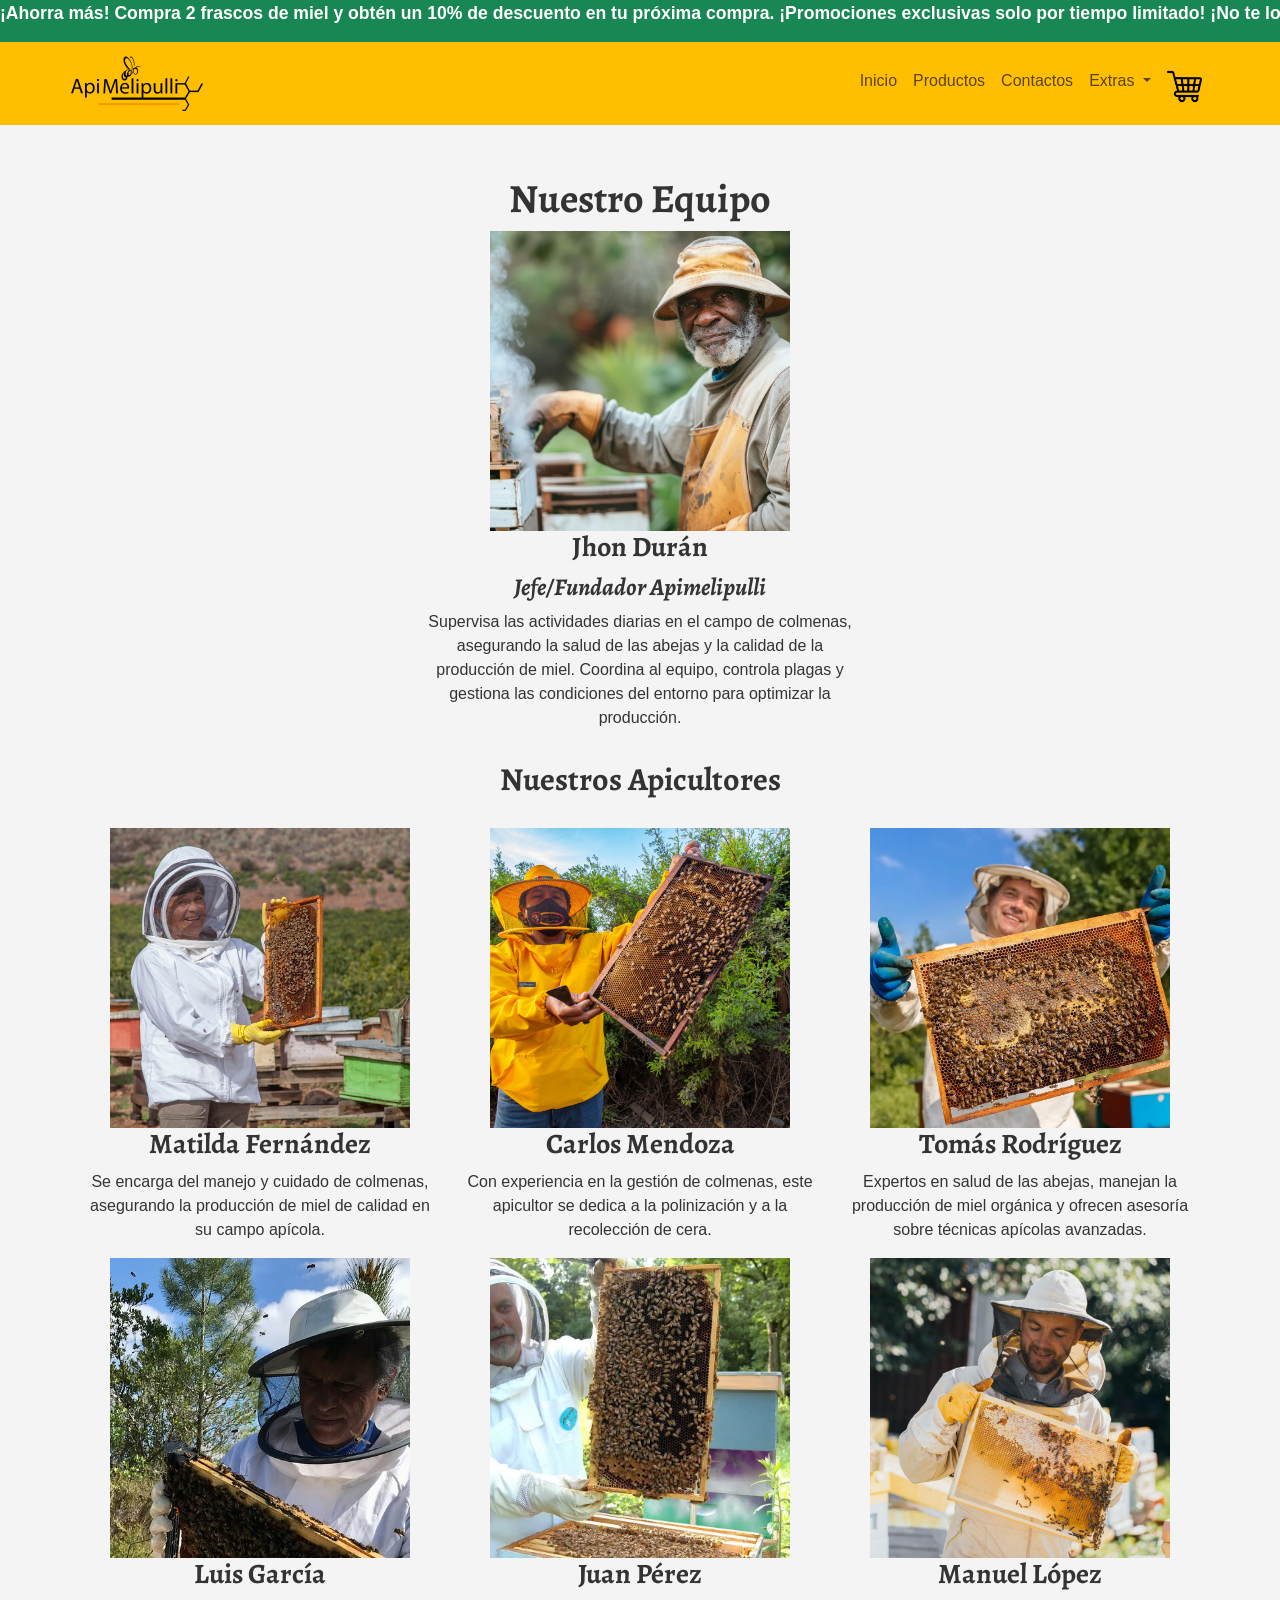
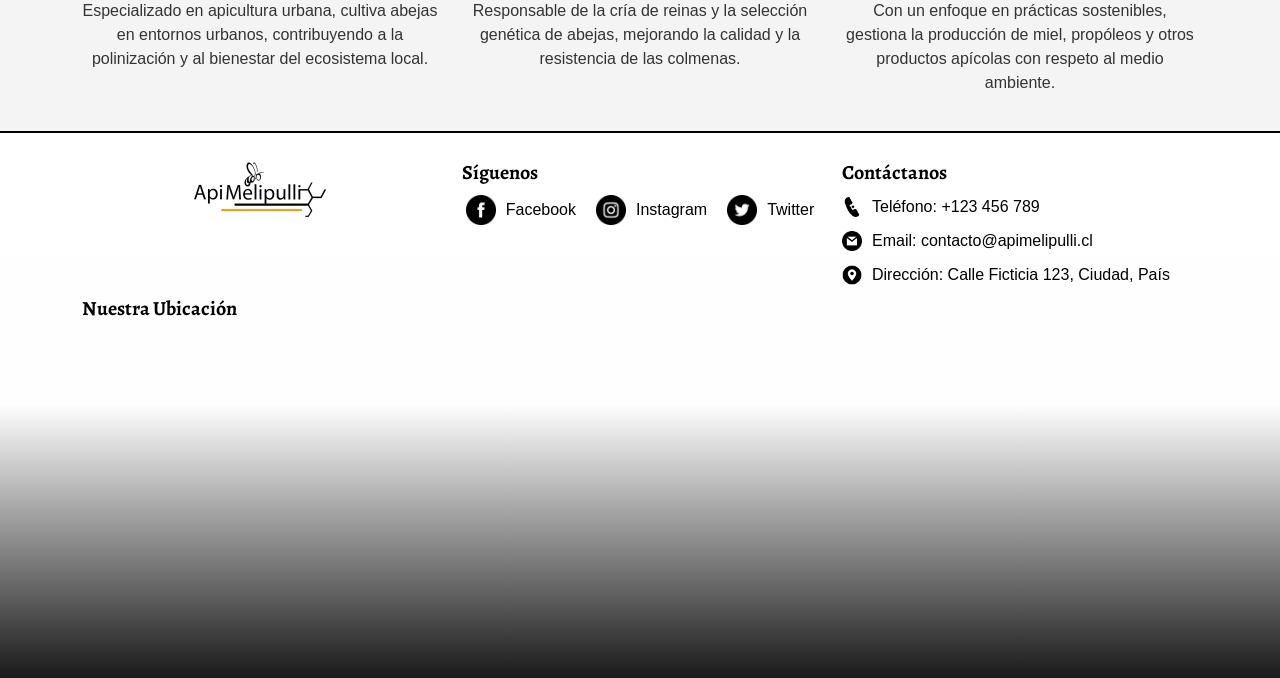
<file: equipo.html>
<!DOCTYPE html>
<html lang="en">
<head>
    <meta charset="UTF-8">
    <meta name="viewport" content="width=device-width, initial-scale=1.0">
    <title>Nuestro Equipo</title>
    <link href="https://cdn.jsdelivr.net/npm/bootstrap@5.3.0/dist/css/bootstrap.min.css" rel="stylesheet">
    <link rel="stylesheet" href="assets/scss/miestilo.css">
    <style>
      @import url('https://fonts.googleapis.com/css2?family=Alegreya:ital,wght@0,400..900;1,400..900&family=Bebas+Neue&family=Ewert&family=Manrope:wght@200..800&display=swap');
      </style>
</head>
<body>
   <!-- Barra de Promoción (Publicidad) -->
   <div class="promo-bar bg-success text-white text-center py-2">
    <div class="promo-text">
        ¡Ahorra más! Compra 2 frascos de miel y obtén un 10% de descuento en tu próxima compra. 
        ¡Promociones exclusivas solo por tiempo limitado! ¡No te lo pierdas!
    </div>
</div>
    <header>
      <div class="container">
        <div class="row">
          <nav class="navbar navbar-expand-lg navbar-light bg-light headercolor d-flex justify-content-between">
              <a class="navbar-brand" href="index.html"><img src="assets/img/logo-apimelipulli.png" alt=""></a>
              <button class="navbar-toggler" type="button" data-bs-toggle="collapse" data-bs-target="#navbarNavDropdown" aria-controls="navbarNavDropdown" aria-expanded="false" aria-label="Toggle navigation">
                <span class="navbar-toggler-icon"></span>
              </button>
            <div class="collapse navbar-collapse" id="navbarNavDropdown">
              <ul class="navbar-nav">
                <li class="nav-item active">
                  <a class="nav-link navcolor navh" href="index.html">Inicio<span class="sr-only"></span></a>
                </li>
                <li class="nav-item">
                  <a class="nav-link navcolor navh" href="productos.html">Productos</a>
                </li>
                <li class="nav-item">
                  <a class="nav-link navcolor navh" href="contactos.html">Contactos</a>
                </li>
                <li class="nav-item dropdown">
                  <a class="nav-link navcolor dropdown-toggle" href="#" id="navbarDropdownMenuLink" role="button" data-bs-toggle="dropdown" aria-haspopup="true" aria-expanded="false">
                    Extras
                  </a>
                  <div class="dropdown-menu" aria-labelledby="navbarDropdownMenuLink">
                    <a class="dropdown-item" href="visitanos.html">Visitanos</a>
                    <a class="dropdown-item" href="reserva-entrada.html">Reserva tu entrada</a>
                    <a class="dropdown-item" href="recetas.html">Recetas</a>
                    <a class="dropdown-item" href="beneficios.html">Beneficios</a>
                    <a class="dropdown-item" href="info-apicola.html">Info apicola</a>
                    <a class="dropdown-item" href="equipo.html">Nuestro equipo</a>
                  </div>
                </li>
                <li class="nav-item">
                  <a class="nav-link navcolor" href="carrito.html"><img class="carritomaxi" src="assets/img/carrito-de-compras.png" alt="Carrito de compras"></a>
                </li>
              </ul>
            </div>
          </nav>
        </div>
      </div>
    </header>
    <!--FIN DE HEADER -->
    <main>
      <!-- TITULO -->
      <section>
        <article class="container margenmaxi01">
          <div class="row">
            <div class="col-12 cultores01">
              <span class="abejilla1">
                <h1>Nuestro Equipo</h1>
              </span>
              <!-- JEFE -->
              <img class="imgtamanomaxi" src="assets/img/apicultor-0.webp" alt="">
              <h3>Jhon Durán</h3>
              <h4 class="jefemaxi">Jefe/Fundador Apimelipulli</h4>
              <p class="pacultormaxi">Supervisa las actividades diarias en el campo de colmenas, asegurando la salud de las abejas y la calidad de la producción de miel. Coordina al equipo, controla plagas y gestiona las condiciones del entorno para optimizar la producción.</p>
            </div>
          </div>
          <!-- APICULTOR -->
          <h2 class="apicultoresmaxi"> Nuestros Apicultores</h2>
          <div class="row">
            <div class="col-md-4 centramaxi">
              <img class="imgtamanomaxi" src="assets/img/apicultor10000.jpg" alt="">
              <h3>Matilda Fernández</h3>
              <p>Se encarga del manejo y cuidado de colmenas, asegurando la producción de miel de calidad en su campo apícola.</p>
            </div>
            <!-- APICULTOR -->
            <div class="col-md-4 centramaxi">
              <img class="imgtamanomaxi" src="assets/img/apicultor-2.jpg" alt="">
              <h3>Carlos Mendoza</h3>
              <p>Con experiencia en la gestión de colmenas, este apicultor se dedica a la polinización y a la recolección de cera.</p>
            </div>
            <!-- APICULTOR -->
            <div class="col-md-4 centramaxi">
              <img class="imgtamanomaxi" src="assets/img/apicultor-3.webp" alt="">
              <h3>Tomás Rodríguez</h3>
              <p>Expertos en salud de las abejas, manejan la producción de miel orgánica y ofrecen asesoría sobre técnicas apícolas avanzadas.</p>
            </div>
            <!-- APICULTOR -->
            <div class="col-md-4 centramaxi">
              <img class="imgtamanomaxi" src="assets/img/apicultor-4.jpg" alt="">
              <h3>Luis García</h3>
              <p>Especializado en apicultura urbana, cultiva abejas en entornos urbanos, contribuyendo a la polinización y al bienestar del ecosistema local.</p>
            </div>
            <!-- APICULTOR -->
            <div class="col-md-4 centramaxi">
              <img class="imgtamanomaxi" src="assets/img/apicultor-5.webp" alt="">
              <h3>Juan Pérez</h3>
              <p>Responsable de la cría de reinas y la selección genética de abejas, mejorando la calidad y la resistencia de las colmenas.</p>
            </div>
            <!-- APICULTOR -->
            <div class="col-md-4 centramaxi">
              <img class="imgtamanomaxi" src="assets/img/apicultor7.jpg" alt="">
              <h3>Manuel López</h3>
              <p>Con un enfoque en prácticas sostenibles, gestiona la producción de miel, propóleos y otros productos apícolas con respeto al medio ambiente.</p>
            </div>
          </div>
        </article>
      </section>
    </main>
      <!-- fooooooooooooooter -->
    <footer class="footer">
      <div class="container">
        <div class="row">
          <!-- Logo de Apimelipulli -->
          <div class="col-12 col-md-4">
            <a href="index.html">
              <img src="assets/img/logo-apimelipulli.png" alt="Logo Apimelipulli" class="logo-footer">
            </a>
          </div>
    
          <!-- Redes Sociales -->
          <div class="col-12 col-md-4">
            <h5 class="footer-title">Síguenos</h5>
            <div class="social-icons">
              <a href="https://www.facebook.com" target="_blank" class="social-icon">
                <img src="assets/img/facebook.png" alt="Facebook" class="social-icon-img">
                <span class="social-name">Facebook</span>
              </a>
              <a href="https://www.instagram.com" target="_blank" class="social-icon">
                <img src="assets/img/instagram.png" alt="Instagram" class="social-icon-img">
                <span class="social-name">Instagram</span>
              </a>
              <a href="https://www.twitter.com" target="_blank" class="social-icon">
                <img src="assets/img/gorjeo.png" alt="Twitter" class="social-icon-img">
                <span class="social-name">Twitter</span>
              </a>
            </div>
          </div>
    
          <!-- Contactos -->
          <div class="col-12 col-md-4">
            <h5 class="footer-title">Contáctanos</h5>
            <ul class="contact-list">
              <li><img src="assets/img/negro.png" alt="Teléfono" class="contact-icon"> Teléfono: +123 456 789</li>
              <li><img src="assets/img/gmail.png" alt="Email" class="contact-icon"> Email: contacto@apimelipulli.cl</li>
              <li><img src="assets/img/pin-de-mapa.png" alt="Dirección" class="contact-icon"> Dirección: Calle Ficticia 123, Ciudad, País</li>
            </ul>
          </div>
        </div>
        
        <!-- Mapa de ubicación -->
        <div class="row">
          <div class="col-12">
            <h5 class="footer-title">Nuestra Ubicación</h5>
            <div class="map-container">
              <!-- Incluir un iframe de Google Maps -->
              <iframe 
                src="https://www.google.com/maps/embed?pb=!1m14!1m8!1m3!1d13123.1231231231!2d-70.64827!3d-33.45678!3m2!1i1024!2i768!4f13.1!3m3!1m2!1s0x8e80000000000000%3A0x0000000000000000!2sApimelipulli!5e0!3m2!1ses-419!2scl!4v1630243513131" 
                width="100%" 
                height="300" 
                style="border:0;" 
                allowfullscreen="" 
                loading="lazy"></iframe>
            </div>
          </div>
        </div>
      </div>
    
      <!-- Línea de separación -->
      <div class="footer-line"></div>
    </footer>
    <script src="https://cdn.jsdelivr.net/npm/@popperjs/core@2.11.8/dist/umd/popper.min.js"></script>
    <script src="https://cdn.jsdelivr.net/npm/bootstrap@5.3.0/dist/js/bootstrap.min.js"></script>
</body>
</html>
</file>
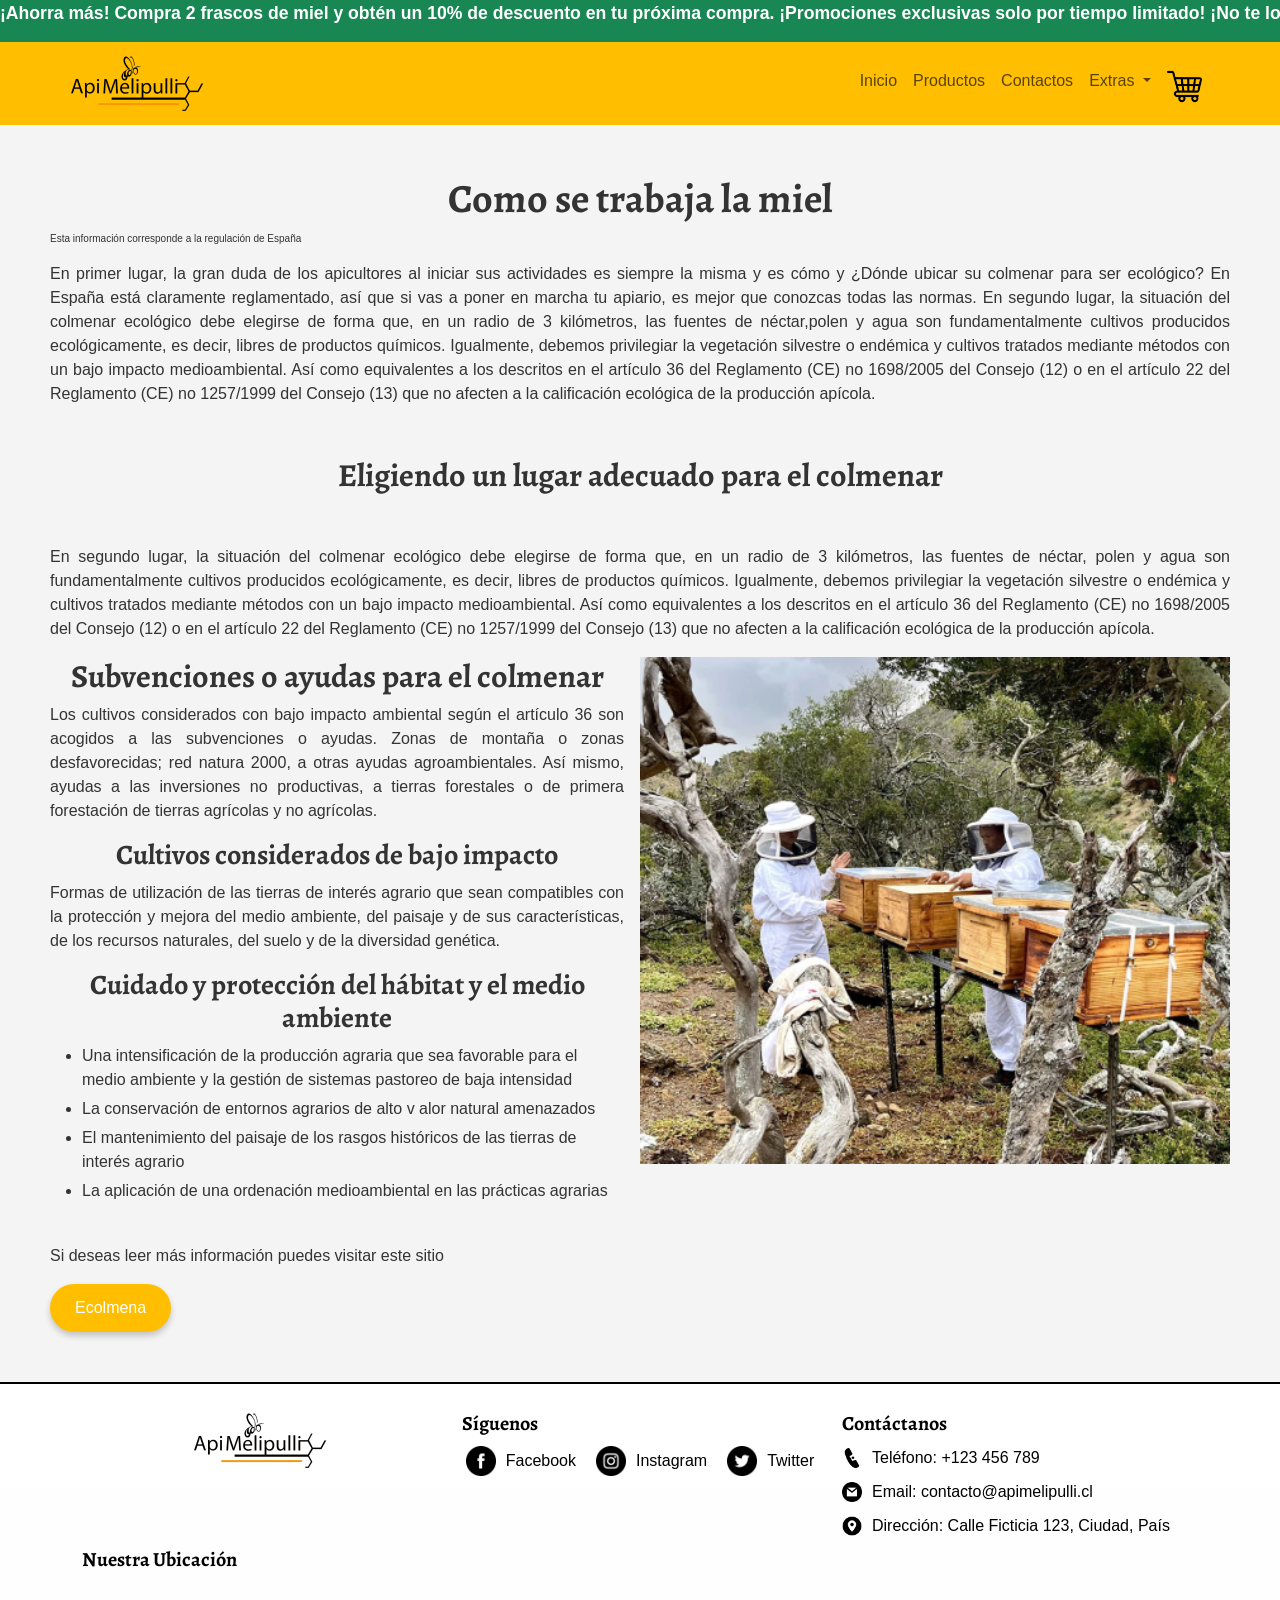
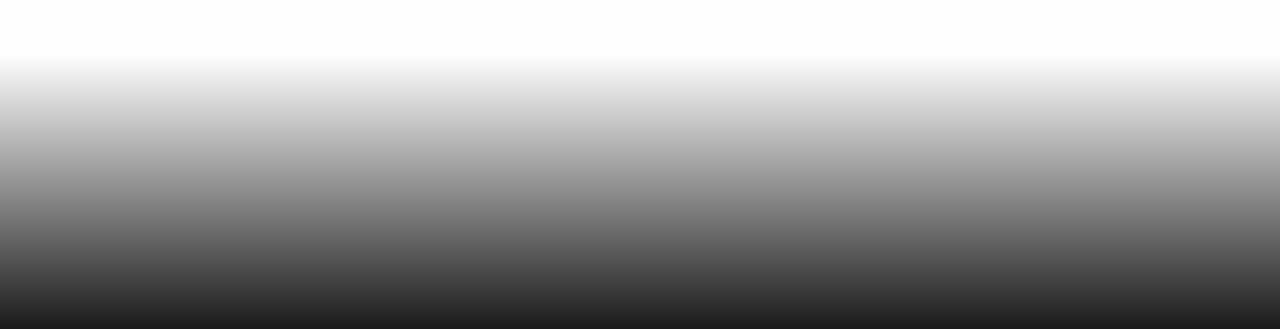
<file: info-apicola.html>
<!DOCTYPE html>
<html lang="en">
<head>
    <meta charset="UTF-8">
    <meta name="viewport" content="width=device-width, initial-scale=1.0">
    <title>Info apicola</title>
    <link href="https://cdn.jsdelivr.net/npm/bootstrap@5.3.0/dist/css/bootstrap.min.css" rel="stylesheet">
    <link rel="stylesheet" href="assets/scss/miestilo.css">
    <style>
      @import url('https://fonts.googleapis.com/css2?family=Alegreya:ital,wght@0,400..900;1,400..900&family=Bebas+Neue&family=Ewert&family=Manrope:wght@200..800&display=swap');
      </style>
</head>
<body>
  <!-- Barra de Promoción (Publicidad) -->
  <div class="promo-bar bg-success text-white text-center py-2">
    <div class="promo-text">
        ¡Ahorra más! Compra 2 frascos de miel y obtén un 10% de descuento en tu próxima compra. 
        ¡Promociones exclusivas solo por tiempo limitado! ¡No te lo pierdas!
    </div>
</div>
  <header>
    <div class="container">
      <div class="row">
        <nav class="navbar navbar-expand-lg navbar-light bg-light headercolor d-flex justify-content-between">
            <a class="navbar-brand" href="index.html"><img src="assets/img/logo-apimelipulli.png" alt=""></a>
            <button class="navbar-toggler" type="button" data-bs-toggle="collapse" data-bs-target="#navbarNavDropdown" aria-controls="navbarNavDropdown" aria-expanded="false" aria-label="Toggle navigation">
              <span class="navbar-toggler-icon"></span>
            </button>
          <div class="collapse navbar-collapse" id="navbarNavDropdown">
            <ul class="navbar-nav">
              <li class="nav-item active">
                <a class="nav-link navcolor navh" href="index.html">Inicio<span class="sr-only"></span></a>
              </li>
              <li class="nav-item">
                <a class="nav-link navcolor navh" href="productos.html">Productos</a>
              </li>
              <li class="nav-item">
                <a class="nav-link navcolor navh" href="contactos.html">Contactos</a>
              </li>
              <li class="nav-item dropdown">
                <a class="nav-link navcolor dropdown-toggle" href="#" id="navbarDropdownMenuLink" role="button" data-bs-toggle="dropdown" aria-haspopup="true" aria-expanded="false">
                  Extras
                </a>
                <div class="dropdown-menu" aria-labelledby="navbarDropdownMenuLink">
                  <a class="dropdown-item" href="visitanos.html">Visitanos</a>
                  <a class="dropdown-item" href="reserva-entrada.html">Reserva tu entrada</a>
                  <a class="dropdown-item" href="recetas.html">Recetas</a>
                  <a class="dropdown-item" href="beneficios.html">Beneficios</a>
                  <a class="dropdown-item" href="info-apicola.html">Info apicola</a>
                  <a class="dropdown-item" href="equipo.html">Nuestro equipo</a>
                </div>
              </li>
              <li class="nav-item">
                <a class="nav-link navcolor" href="carrito.html"><img class="carritomaxi" src="assets/img/carrito-de-compras.png" alt="Carrito de compras"></a>
              </li>
            </ul>
          </div>
        </nav>
      </div>
    </div>
  </header>
  <!--FIN DE HEADER -->
    <section class="contenido-info">
      <h1>Como se trabaja la miel</h1>
      <p class="disclaim">Esta información corresponde a la regulación de España</p>
      <p class="pp">En primer lugar, la gran duda de los apicultores al iniciar sus actividades es siempre la misma y es cómo y ¿Dónde ubicar su colmenar para ser ecológico? En España está claramente reglamentado, así que si vas a poner en marcha tu apiario, es mejor que conozcas todas las normas.
          En segundo lugar, la situación del colmenar ecológico debe elegirse de forma que, en un radio de 3 kilómetros, las fuentes de néctar,polen y agua son fundamentalmente cultivos producidos ecológicamente, es decir, libres de productos químicos.
          Igualmente, debemos privilegiar la vegetación silvestre o endémica y cultivos tratados mediante métodos con un bajo impacto medioambiental.
          Así como equivalentes a los descritos en el artículo 36 del Reglamento (CE) no 1698/2005 del Consejo (12) o en el artículo 22 del Reglamento (CE) no 1257/1999 del Consejo (13) que no afecten a la calificación ecológica de la producción apícola.</p>
      <h2 class="segundo">Eligiendo un lugar adecuado para el colmenar</h2>
      <p class="pp">
          En segundo lugar, la situación del colmenar ecológico debe elegirse de forma que, en un radio de 3 kilómetros, las fuentes de néctar, polen y agua son fundamentalmente cultivos producidos ecológicamente, es decir, libres de productos químicos.
          Igualmente, debemos privilegiar la vegetación silvestre o endémica y cultivos tratados mediante métodos con un bajo impacto medioambiental.
          Así como equivalentes a los descritos en el artículo 36 del Reglamento (CE) no 1698/2005 del Consejo (12) o en el artículo 22 del Reglamento (CE) no 1257/1999 del Consejo (13) que no afecten a la calificación ecológica de la producción apícola.
      </p>
      <div class="clearfix">
          <img src="assets/img/apicultores-info.png" class="col-md-6 float-md-end mb-3 ms-md-3" alt="...">
              <h2>Subvenciones o ayudas para el colmenar</h2>
              <p class="pp">
                  Los cultivos considerados con bajo impacto ambiental según el artículo 36 son acogidos a las subvenciones o ayudas.
Zonas de montaña o zonas desfavorecidas; red natura 2000, a otras ayudas agroambientales.
Así mismo, ayudas a las inversiones no productivas, a tierras forestales o de primera forestación de tierras agrícolas y no agrícolas.
              </p>
              <h3>Cultivos considerados de bajo impacto</h3>
              <p class="pp">Formas de utilización de las tierras de interés agrario que sean compatibles con la protección y mejora del medio ambiente, del paisaje y de sus características, de los recursos naturales, del suelo y de la diversidad genética.</p>
              <h3>Cuidado y protección del hábitat y el medio ambiente</h3>
              <ul>
                  <li>Una intensificación de la producción agraria que sea favorable para el medio ambiente y la gestión de sistemas pastoreo de baja intensidad</li>
                  <li>La conservación de entornos agrarios de alto v alor natural amenazados</li>
                  <li>El mantenimiento del paisaje de los rasgos históricos de las tierras de interés agrario</li>
                  <li>La aplicación de una ordenación medioambiental en las prácticas agrarias</li>
              </ul>
      </div>
      <div class="infor-extra">
          <p>Si deseas leer más información puedes visitar este sitio</p>
          <button type="button" class="btn btn-warning boton-perso"><a href="https://www.ecocolmena.org/donde-debe-estar-un-colmenar-para-ser-ecologico/" target="_blank">Ecolmena</a></button>
      </div>
  </section>

  <footer class="footer">
      <div class="container">
        <div class="row">
          <!-- Logo de Apimelipulli -->
          <div class="col-12 col-md-4">
            <a href="index.html">
              <img src="assets/img/logo-apimelipulli.png" alt="Logo Apimelipulli" class="logo-footer">
            </a>
          </div>
    
          <!-- Redes Sociales -->
          <div class="col-12 col-md-4">
            <h5 class="footer-title">Síguenos</h5>
            <div class="social-icons">
              <a href="https://www.facebook.com" target="_blank" class="social-icon">
                <img src="assets/img/facebook.png" alt="Facebook" class="social-icon-img">
                <span class="social-name">Facebook</span>
              </a>
              <a href="https://www.instagram.com" target="_blank" class="social-icon">
                <img src="assets/img/instagram.png" alt="Instagram" class="social-icon-img">
                <span class="social-name">Instagram</span>
              </a>
              <a href="https://www.twitter.com" target="_blank" class="social-icon">
                <img src="assets/img/gorjeo.png" alt="Twitter" class="social-icon-img">
                <span class="social-name">Twitter</span>
              </a>
            </div>
          </div>
    
          <!-- Contactos -->
          <div class="col-12 col-md-4">
            <h5 class="footer-title">Contáctanos</h5>
            <ul class="contact-list">
              <li><img src="assets/img/negro.png" alt="Teléfono" class="contact-icon"> Teléfono: +123 456 789</li>
              <li><img src="assets/img/gmail.png" alt="Email" class="contact-icon"> Email: contacto@apimelipulli.cl</li>
              <li><img src="assets/img/pin-de-mapa.png" alt="Dirección" class="contact-icon"> Dirección: Calle Ficticia 123, Ciudad, País</li>
            </ul>
          </div>
        </div>
        
        <!-- Mapa de ubicación -->
        <div class="row">
          <div class="col-12">
            <h5 class="footer-title">Nuestra Ubicación</h5>
            <div class="map-container">
              <!-- Incluir un iframe de Google Maps -->
              <iframe 
                src="https://www.google.com/maps/embed?pb=!1m14!1m8!1m3!1d13123.1231231231!2d-70.64827!3d-33.45678!3m2!1i1024!2i768!4f13.1!3m3!1m2!1s0x8e80000000000000%3A0x0000000000000000!2sApimelipulli!5e0!3m2!1ses-419!2scl!4v1630243513131" 
                width="100%" 
                height="300" 
                style="border:0;" 
                allowfullscreen="" 
                loading="lazy"></iframe>
            </div>
          </div>
        </div>
      </div>
      <!-- Línea de separación -->
      <div class="footer-line"></div>
    </footer>
<script src="https://cdn.jsdelivr.net/npm/@popperjs/core@2.11.8/dist/umd/popper.min.js"></script>
<script src="https://cdn.jsdelivr.net/npm/bootstrap@5.3.0/dist/js/bootstrap.min.js"></script>
</body>
</html>
</file>
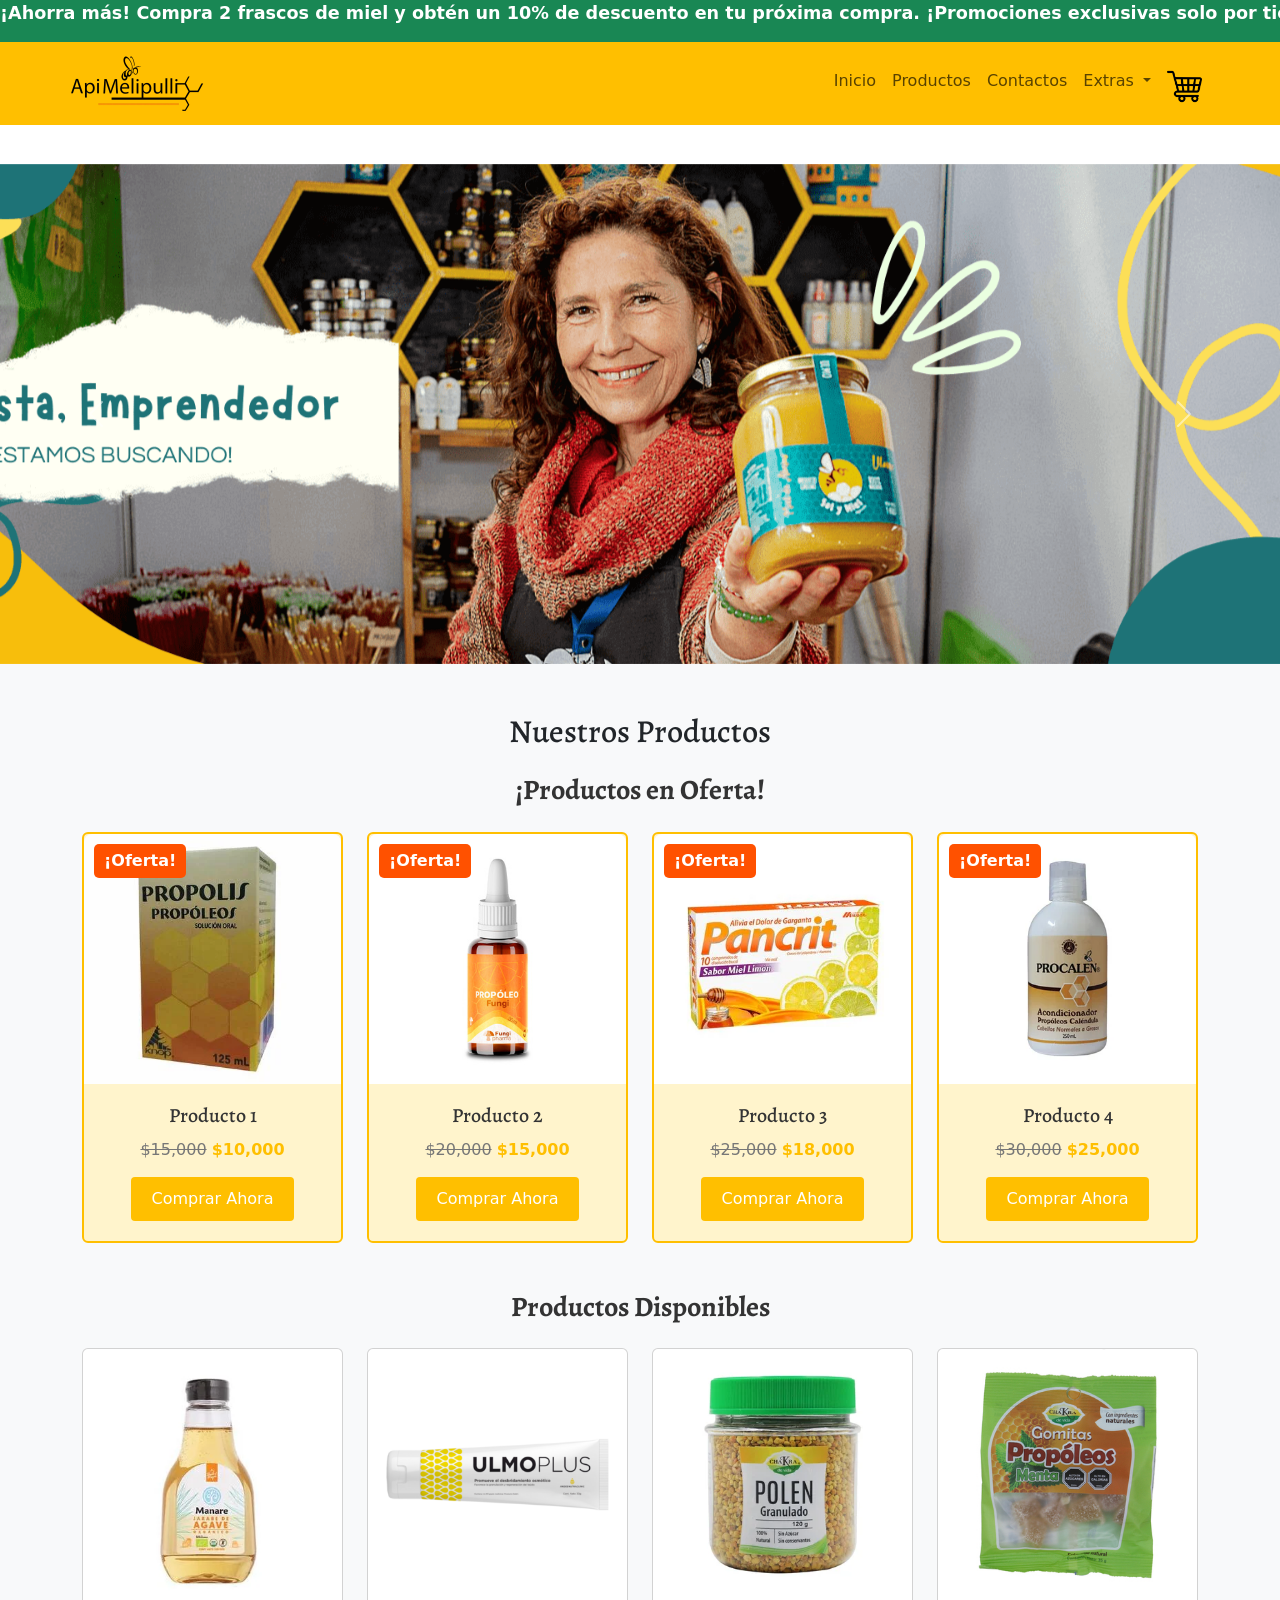
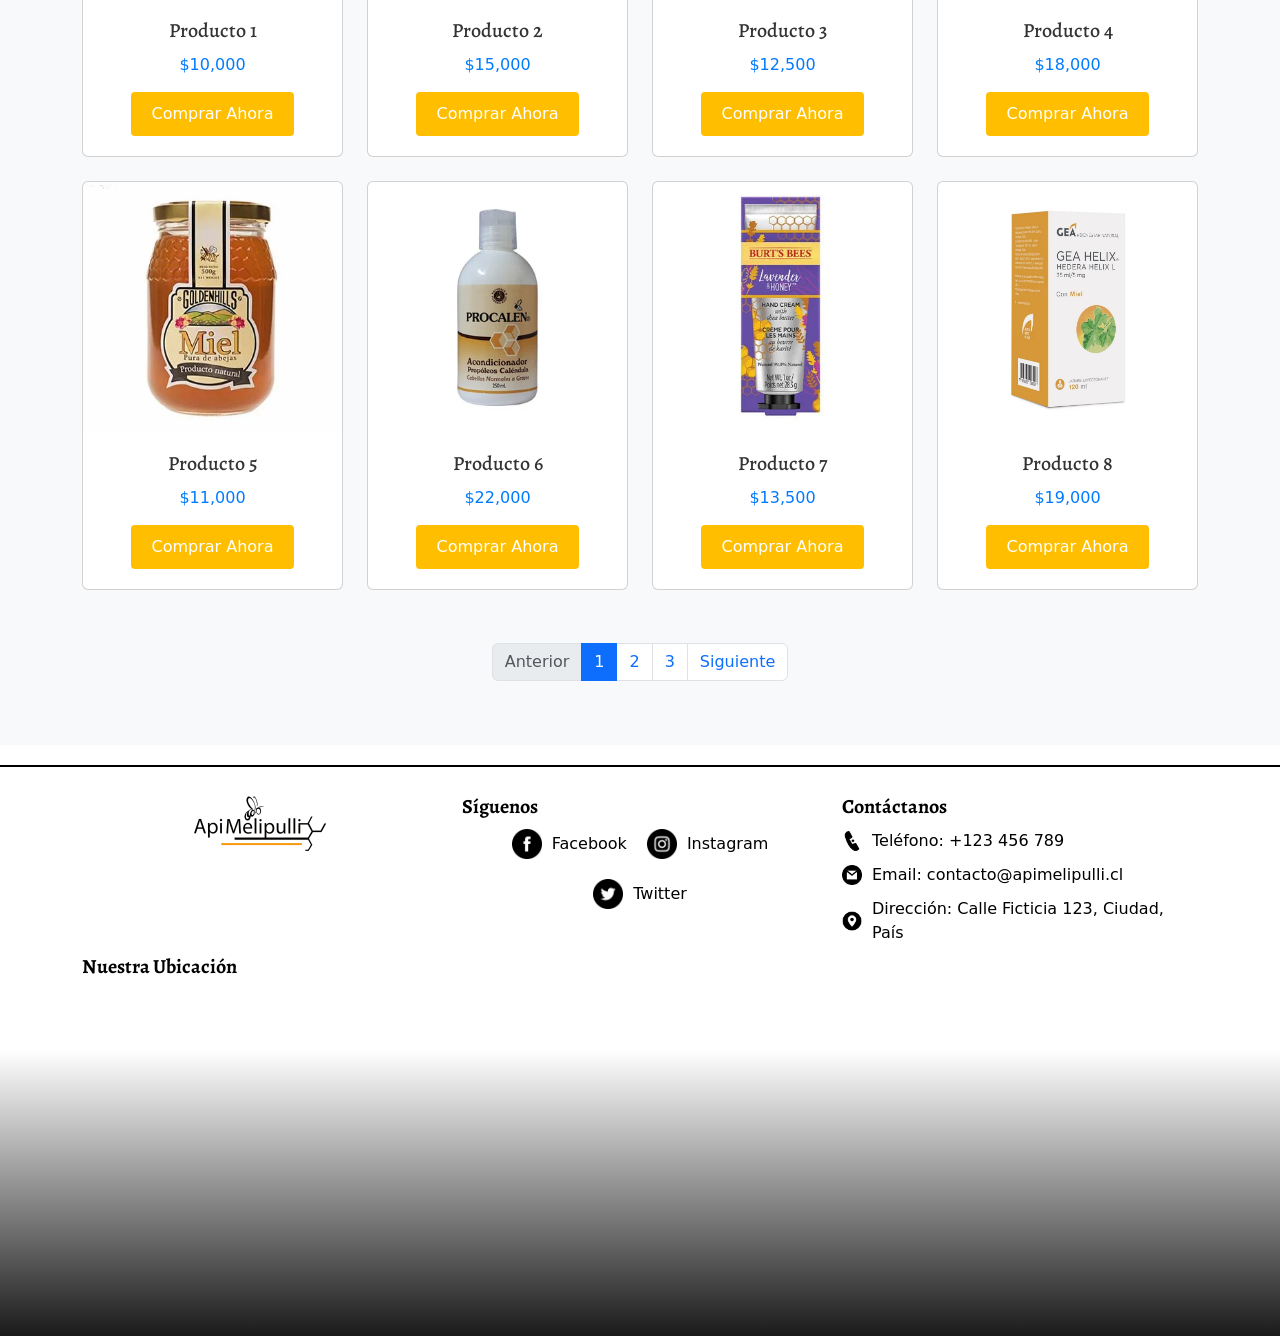
<file: productos.html>
<!DOCTYPE html>
<html lang="en">
<head>
    <meta charset="UTF-8">
    <meta name="viewport" content="width=device-width, initial-scale=1.0">
    <link rel="stylesheet" href="assets/scss/miestilo.css">
    <link href="https://cdn.jsdelivr.net/npm/bootstrap@5.3.0/dist/css/bootstrap.min.css" rel="stylesheet">
    <style>
      @import url('https://fonts.googleapis.com/css2?family=Alegreya:ital,wght@0,400..900;1,400..900&family=Bebas+Neue&family=Ewert&family=Manrope:wght@200..800&display=swap');
    </style>
    <title>Productos</title>
</head>
<body>

  <!-- Barra de Promoción (Publicidad) -->
  <div class="promo-bar bg-success text-white text-center py-2">
    <div class="promo-text">
        ¡Ahorra más! Compra 2 frascos de miel y obtén un 10% de descuento en tu próxima compra. 
        ¡Promociones exclusivas solo por tiempo limitado! ¡No te lo pierdas!
    </div>
</div>



    <!-- Header -->
    <header>
        <div class="container">
          <div class="row">
            <nav class="navbar navbar-expand-lg navbar-light headercolor d-flex justify-content-between">
                <a class="navbar-brand" href="index.html"><img src="assets/img/logo-apimelipulli.png" alt=""></a>
                <button class="navbar-toggler" type="button" data-bs-toggle="collapse" data-bs-target="#navbarNavDropdown" aria-controls="navbarNavDropdown" aria-expanded="false" aria-label="Toggle navigation">
                  <span class="navbar-toggler-icon"></span>
                </button>
              <div class="collapse navbar-collapse" id="navbarNavDropdown">
                <ul class="navbar-nav">
                  <li class="nav-item active">
                    <a class="nav-link navcolor navh" href="index.html">Inicio<span class="sr-only"></span></a>
                  </li>
                  <li class="nav-item">
                    <a class="nav-link navcolor navh" href="productos.html">Productos</a>
                  </li>
                  <li class="nav-item">
                    <a class="nav-link navcolor navh" href="contactos.html">Contactos</a>
                  </li>
                  <li class="nav-item dropdown">
                    <a class="nav-link navcolor dropdown-toggle" href="#" id="navbarDropdownMenuLink" role="button" data-bs-toggle="dropdown" aria-haspopup="true" aria-expanded="false">
                      Extras
                    </a>
                    <div class="dropdown-menu" aria-labelledby="navbarDropdownMenuLink">
                      <a class="dropdown-item" href="visitanos.html">Visitanos</a>
                      <a class="dropdown-item" href="reserva-entrada.html">Reserva tu entrada</a>
                      <a class="dropdown-item" href="recetas.html">Recetas</a>
                      <a class="dropdown-item" href="beneficios.html">Beneficios</a>
                      <a class="dropdown-item" href="info-apicola.html">Info apicola</a>
                      <a class="dropdown-item" href="equipo.html">Nuestro equipo</a>
                    </div>
                  </li>
                  <li class="nav-item">
                    <a class="nav-link navcolor" href="carrito.html"><img class="carritomaxi" src="assets/img/carrito-de-compras.png" alt="Carrito de compras"></a>
                  </li>
                </ul>
              </div>
            </nav>
          </div>
        </div>
      </header>

    <!-- ------------------------ SECCIÓN DEL ENCABEZADO (HEADER) ----------------------- -->



      <div id="carouselejemplo" class="carousel slide" data-bs-ride="carousel" data-bs-interval="2000">
        <div class="carousel-inner">
            <div class="carousel-item active">
                <img src="assets/img/abuela.png" class="fotocultivo d-block w-100 img-fluid" alt="...">
            </div>
            <div class="carousel-item">
                <img src="assets/img/publicidad.png" class="d-block w-100" alt="...">
            </div>
            <div class="carousel-item">
                <img src="assets/img/soymiel.png" class="d-block w-100" alt="...">
            </div>
        </div>
        <button class="carousel-control-prev" type="button" data-bs-target="#carouselExample" data-bs-slide="prev">
            <span class="carousel-control-prev-icon" aria-hidden="true"></span>
            <span class="visually-hidden">Previous</span>
        </button>
        <button class="carousel-control-next" type="button" data-bs-target="#carouselExample" data-bs-slide="next">
            <span class="carousel-control-next-icon" aria-hidden="true"></span>
            <span class="visually-hidden">Next</span>
        </button>
    </div>
    


<!-- Sección de Productos -->
<section class="products-section py-5">
    <div class="container">
      <h2 class="text-center mb-4">Nuestros Productos</h2>
      
<!-- Productos en oferta -->
<h3 class="text-center mb-4">¡Productos en Oferta!</h3>
<div class="row row-cols-1 row-cols-md-3 row-cols-lg-4 g-4 mb-5">
  <!-- Producto en Oferta 1 -->
  <div class="col">
    <div class="card product-card offer">
      <img src="assets/img/producto1.webp" class="card-img-top" alt="Producto 1">
      <div class="card-body">
        <h5 class="card-title">Producto 1</h5>
        <p class="card-text"><span class="original-price">$15,000</span> <span class="sale-price">$10,000</span></p>
        <a href="#" class="btn btn-primary">Comprar Ahora</a>
      </div>
    </div>
  </div>

  <!-- Producto en Oferta 2 -->
  <div class="col">
    <div class="card product-card offer">
      <img src="assets/img/producto3.jpg" class="card-img-top" alt="Producto 2">
      <div class="card-body">
        <h5 class="card-title">Producto 2</h5>
        <p class="card-text"><span class="original-price">$20,000</span> <span class="sale-price">$15,000</span></p>
        <a href="#" class="btn btn-primary">Comprar Ahora</a>
      </div>
    </div>
  </div>

  <!-- Producto en Oferta 3 -->
  <div class="col">
    <div class="card product-card offer">
      <img src="assets/img/producto3.webp" class="card-img-top" alt="Producto 3">
      <div class="card-body">
        <h5 class="card-title">Producto 3</h5>
        <p class="card-text"><span class="original-price">$25,000</span> <span class="sale-price">$18,000</span></p>
        <a href="#" class="btn btn-primary">Comprar Ahora</a>
      </div>
    </div>
  </div>

  <!-- Producto en Oferta 4 -->
  <div class="col">
    <div class="card product-card offer">
      <img src="assets/img/producto10.webp" class="card-img-top" alt="Producto 4">
      <div class="card-body">
        <h5 class="card-title">Producto 4</h5>
        <p class="card-text"><span class="original-price">$30,000</span> <span class="sale-price">$25,000</span></p>
        <a href="carrito.html" class="btn btn-primary">Comprar Ahora</a>
      </div>
    </div>
  </div>
</div>

  
      <!-- Productos Generales -->
      <h3 class="text-center mb-4">Productos Disponibles</h3>
      <div class="row row-cols-1 row-cols-md-3 row-cols-lg-4 g-4 mb-5">
        <!-- Producto 1 -->
        <div class="col">
          <div class="card product-card">
            <img src="assets/img/producto5.webp" class="card-img-top" alt="Producto 1">
            <div class="card-body">
              <h5 class="card-title">Producto 1</h5>
              <p class="card-text">$10,000</p>
              <a href="carrito.html" class="btn btn-primary">Comprar Ahora</a>
            </div>
          </div>
        </div>
  
        <!-- Producto 2 -->
        <div class="col">
          <div class="card product-card">
            <img src="assets/img/producto6.webp" class="card-img-top" alt="Producto 2">
            <div class="card-body">
              <h5 class="card-title">Producto 2</h5>
              <p class="card-text">$15,000</p>
              <a href="carrito.html" class="btn btn-primary">Comprar Ahora</a>
            </div>
          </div>
        </div>
  
        <!-- Producto 3 -->
        <div class="col">
          <div class="card product-card">
            <img src="assets/img/producto7.webp" class="card-img-top" alt="Producto 3">
            <div class="card-body">
              <h5 class="card-title">Producto 3</h5>
              <p class="card-text">$12,500</p>
              <a href="carrito.html" class="btn btn-primary">Comprar Ahora</a>
            </div>
          </div>
        </div>
  
        <!-- Producto 4 -->
        <div class="col">
          <div class="card product-card">
            <img src="assets/img/producto8.jpg" class="card-img-top" alt="Producto 4">
            <div class="card-body">
              <h5 class="card-title">Producto 4</h5>
              <p class="card-text">$18,000</p>
              <a href="carrito.html" class="btn btn-primary">Comprar Ahora</a>
            </div>
          </div>
        </div>
  
        <!-- Producto 5 -->
        <div class="col">
          <div class="card product-card">
            <img src="assets/img/producto9.webp" class="card-img-top" alt="Producto 5">
            <div class="card-body">
              <h5 class="card-title">Producto 5</h5>
              <p class="card-text">$11,000</p>
              <a href="carrito.html" class="btn btn-primary">Comprar Ahora</a>
            </div>
          </div>
        </div>
  
        <!-- Producto 6 -->
        <div class="col">
          <div class="card product-card">
            <img src="assets/img/producto10.webp" class="card-img-top" alt="Producto 6">
            <div class="card-body">
              <h5 class="card-title">Producto 6</h5>
              <p class="card-text">$22,000</p>
              <a href="carrito.html" class="btn btn-primary">Comprar Ahora</a>
            </div>
          </div>
        </div>
  
        <!-- Producto 7 -->
        <div class="col">
          <div class="card product-card">
            <img src="assets/img/poducto2.webp" class="card-img-top" alt="Producto 7">
            <div class="card-body">
              <h5 class="card-title">Producto 7</h5>
              <p class="card-text">$13,500</p>
              <a href="carrito.html" class="btn btn-primary">Comprar Ahora</a>
            </div>
          </div>
        </div>
  
        <!-- Producto 8 -->
        <div class="col">
          <div class="card product-card">
            <img src="assets/img/jarabe.webp" class="card-img-top" alt="Producto 8">
            <div class="card-body">
              <h5 class="card-title">Producto 8</h5>
              <p class="card-text">$19,000</p>
              <a href="carrito.html" class="btn btn-primary">Comprar Ahora</a>
            </div>
          </div>
        </div>
      </div>
  
      <!-- Paginación de productos -->
      <nav class="mt-4">
        <ul class="pagination justify-content-center">
          <li class="page-item disabled" id="prevPage">
            <a class="page-link" href="#" tabindex="-1">Anterior</a>
          </li>
          <li class="page-item active" aria-current="page">
            <a class="page-link" href="#">1</a>
          </li>
          <li class="page-item">
            <a class="page-link" href="#">2</a>
          </li>
          <li class="page-item">
            <a class="page-link" href="#">3</a>
          </li>
          <li class="page-item" id="nextPage">
            <a class="page-link" href="#">Siguiente</a>
          </li>
        </ul>
      </nav>
    </div>
  </section>
  
<footer class="footer">
    <div class="container">
      <div class="row">
        <!-- Logo de Apimelipulli -->
        <div class="col-12 col-md-4">
          <a href="index.html">
            <img src="assets/img/logo-apimelipulli.png" alt="Logo Apimelipulli" class="logo-footer">
          </a>
        </div>
  
        <!-- Redes Sociales -->
        <div class="col-12 col-md-4">
          <h5 class="footer-title">Síguenos</h5>
          <div class="social-icons">
            <a href="https://www.facebook.com" target="_blank" class="social-icon">
              <img src="assets/img/facebook.png" alt="Facebook" class="social-icon-img">
              <span class="social-name">Facebook</span>
            </a>
            <a href="https://www.instagram.com" target="_blank" class="social-icon">
              <img src="assets/img/instagram.png" alt="Instagram" class="social-icon-img">
              <span class="social-name">Instagram</span>
            </a>
            <a href="https://www.twitter.com" target="_blank" class="social-icon">
              <img src="assets/img/gorjeo.png" alt="Twitter" class="social-icon-img">
              <span class="social-name">Twitter</span>
            </a>
          </div>
        </div>
  
        <!-- Contactos -->
        <div class="col-12 col-md-4">
          <h5 class="footer-title">Contáctanos</h5>
          <ul class="contact-list">
            <li><img src="assets/img/negro.png" alt="Teléfono" class="contact-icon"> Teléfono: +123 456 789</li>
            <li><img src="assets/img/gmail.png" alt="Email" class="contact-icon"> Email: contacto@apimelipulli.cl</li>
            <li><img src="assets/img/pin-de-mapa.png" alt="Dirección" class="contact-icon"> Dirección: Calle Ficticia 123, Ciudad, País</li>
          </ul>
        </div>
      </div>
      
      <!-- Mapa de ubicación -->
      <div class="row">
        <div class="col-12">
          <h5 class="footer-title">Nuestra Ubicación</h5>
          <div class="map-container">
            <!-- Incluir un iframe de Google Maps -->
            <iframe 
              src="https://www.google.com/maps/embed?pb=!1m14!1m8!1m3!1d13123.1231231231!2d-70.64827!3d-33.45678!3m2!1i1024!2i768!4f13.1!3m3!1m2!1s0x8e80000000000000%3A0x0000000000000000!2sApimelipulli!5e0!3m2!1ses-419!2scl!4v1630243513131" 
              width="100%" 
              height="300" 
              style="border:0;" 
              allowfullscreen="" 
              loading="lazy"></iframe>
          </div>
        </div>
      </div>
    </div>
  
    <!-- Línea de separación -->
    <div class="footer-line"></div>
  </footer>
  

  






















  <script src="https://cdn.jsdelivr.net/npm/@popperjs/core@2.11.8/dist/umd/popper.min.js"></script>
  <script src="https://cdn.jsdelivr.net/npm/bootstrap@5.3.0/dist/js/bootstrap.min.js"></script>
</body>
</html>
</file>
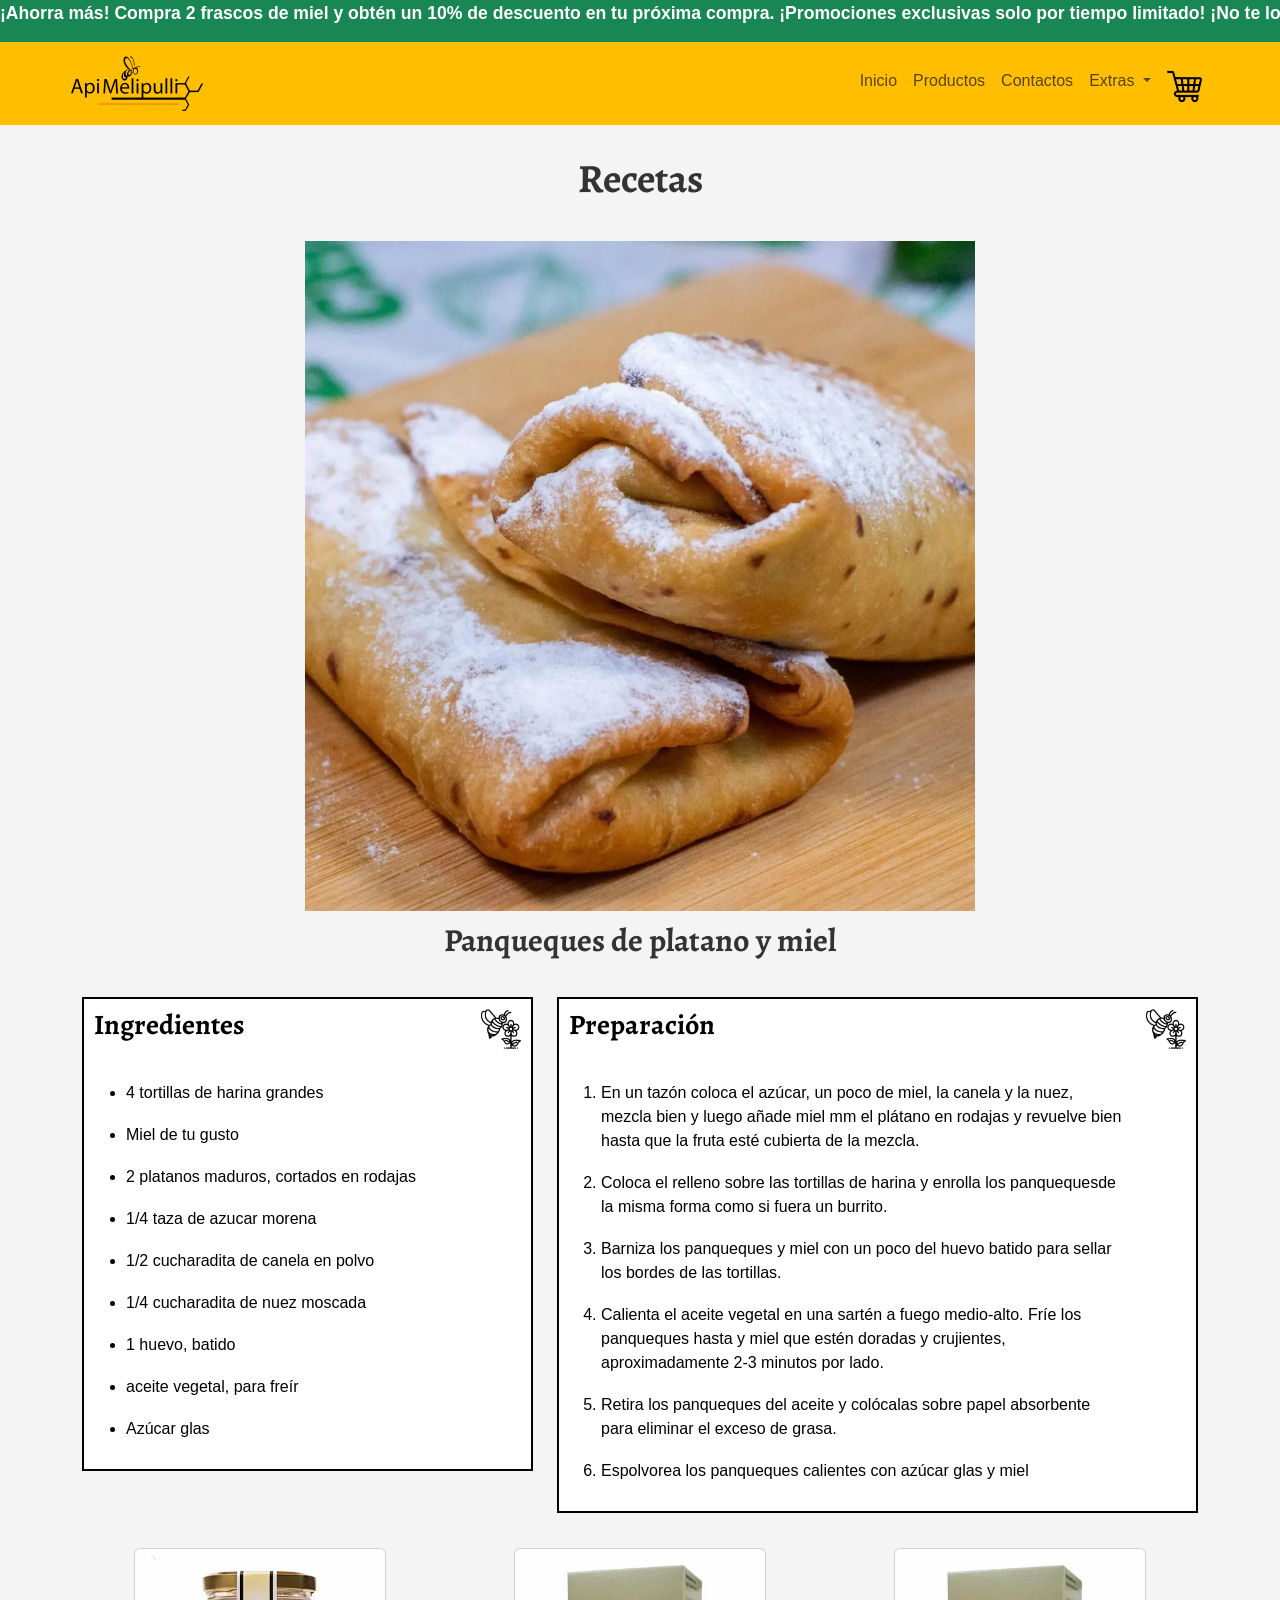
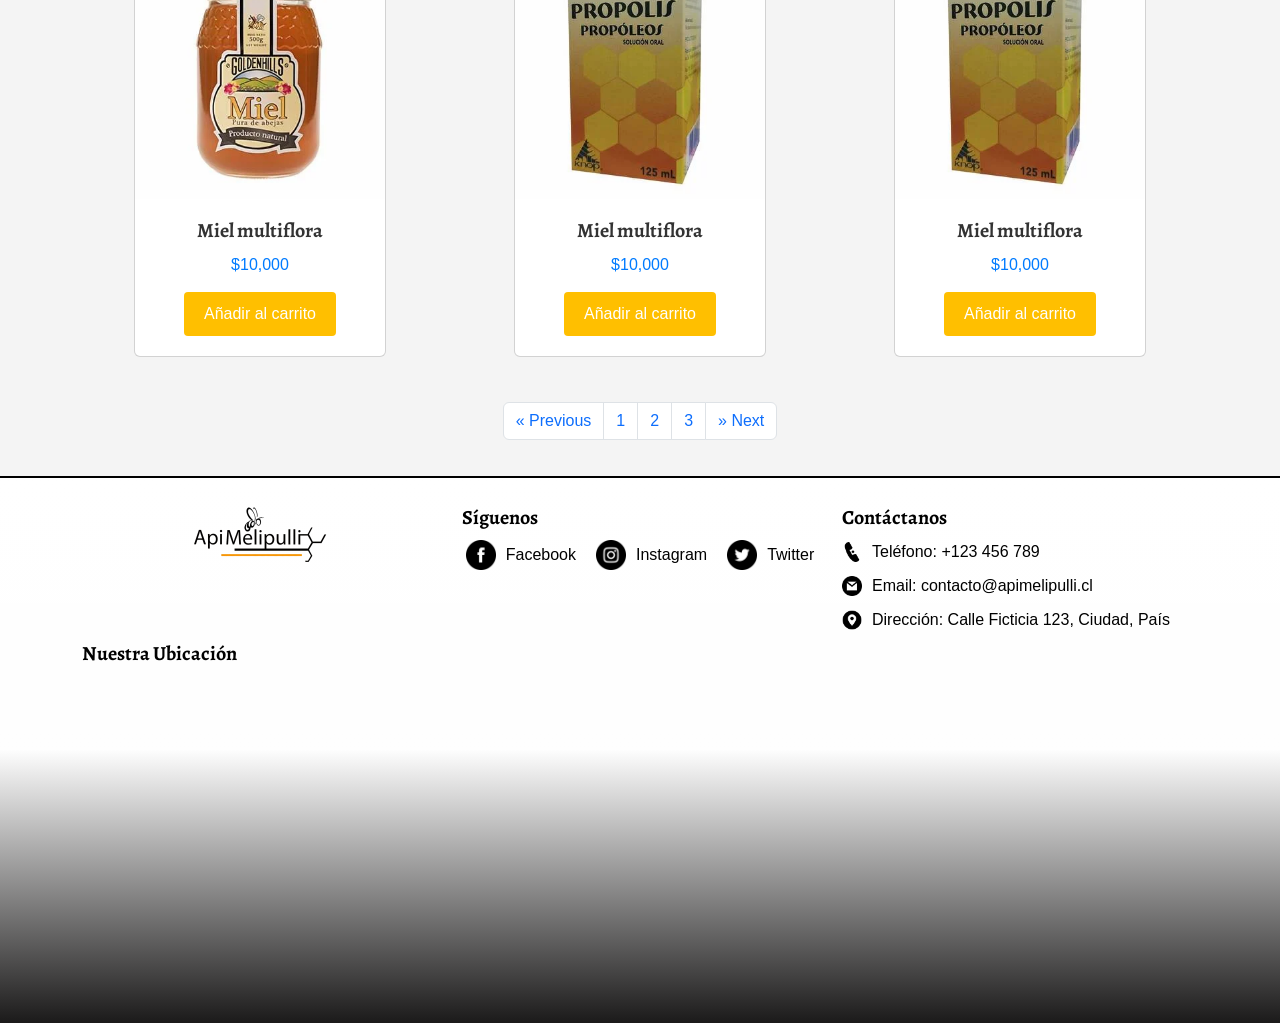
<file: recetas.html>
<!DOCTYPE html>
<html lang="en">
<head>
    <meta charset="UTF-8">
    <meta name="viewport" content="width=device-width, initial-scale=1.0">
    <title>Recetas</title>
    <link href="https://cdn.jsdelivr.net/npm/bootstrap@5.3.0/dist/css/bootstrap.min.css" rel="stylesheet">
    <link rel="stylesheet" href="assets/scss/miestilo.css">
    <style>
      @import url('https://fonts.googleapis.com/css2?family=Alegreya:ital,wght@0,400..900;1,400..900&family=Bebas+Neue&family=Ewert&family=Manrope:wght@200..800&display=swap');
      </style>
</head>
<body>
   <!-- Barra de Promoción (Publicidad) -->
   <div class="promo-bar bg-success text-white text-center py-2">
    <div class="promo-text">
        ¡Ahorra más! Compra 2 frascos de miel y obtén un 10% de descuento en tu próxima compra. 
        ¡Promociones exclusivas solo por tiempo limitado! ¡No te lo pierdas!
    </div>
</div>
  <header>
    <div class="container">
      <div class="row">
        <nav class="navbar navbar-expand-lg navbar-light bg-light headercolor d-flex justify-content-between">
            <a class="navbar-brand" href="index.html"><img src="assets/img/logo-apimelipulli.png" alt=""></a>
            <button class="navbar-toggler" type="button" data-bs-toggle="collapse" data-bs-target="#navbarNavDropdown" aria-controls="navbarNavDropdown" aria-expanded="false" aria-label="Toggle navigation">
              <span class="navbar-toggler-icon"></span>
            </button>
          <div class="collapse navbar-collapse" id="navbarNavDropdown">
            <ul class="navbar-nav">
              <li class="nav-item active">
                <a class="nav-link navcolor navh" href="index.html">Inicio<span class="sr-only"></span></a>
              </li>
              <li class="nav-item">
                <a class="nav-link navcolor navh" href="productos.html">Productos</a>
              </li>
              <li class="nav-item">
                <a class="nav-link navcolor navh" href="contactos.html">Contactos</a>
              </li>
              <li class="nav-item dropdown">
                <a class="nav-link navcolor dropdown-toggle" href="#" id="navbarDropdownMenuLink" role="button" data-bs-toggle="dropdown" aria-haspopup="true" aria-expanded="false">
                  Extras
                </a>
                <div class="dropdown-menu" aria-labelledby="navbarDropdownMenuLink">
                  <a class="dropdown-item" href="visitanos.html">Visitanos</a>
                  <a class="dropdown-item" href="reserva-entrada.html">Reserva tu entrada</a>
                  <a class="dropdown-item" href="recetas.html">Recetas</a>
                  <a class="dropdown-item" href="beneficios.html">Beneficios</a>
                  <a class="dropdown-item" href="info-apicola.html">Info apicola</a>
                  <a class="dropdown-item" href="equipo.html">Nuestro equipo</a>
                </div>
              </li>
              <li class="nav-item">
                <a class="nav-link navcolor" href="carrito.html"><img class="carritomaxi" src="assets/img/carrito-de-compras.png" alt="Carrito de compras"></a>
              </li>
            </ul>
          </div>
        </nav>
      </div>
    </div>
  </header>
    <!--FIN DE HEADER -->
    <main>
    <section>
      <article class="container">
        <div class="row">
          <h1 class="margenmaxi7">Recetas</h1>
          <div class="col-12 d-flex flex-column  maximargen01">
            <img class="imgtamaxi" src="assets/img/receta-01.webp" alt="">
            <h2 class="nombrerecetamaxi">Panqueques de platano y miel</h2>
          </div>  
        </div>
        <!-- CONTENEDOR 1 -->
        <div class="row centrarmaxi2">
          <div class="col-md-5">
            <div class="contenedormaxi">
              <span class="abejilla">
                <h3>Ingredientes</h3>
                <img class="abejamaxi99" src="assets/img/abeja.png" alt="">
              </span>
              <ul class="maxiul00">
                <li class="margentremaxi">4 tortillas de harina grandes</li>
                <li class="margentremaxi">Miel de tu gusto</li>
                <li class="margentremaxi">2 platanos maduros, cortados en rodajas</li>
                <li class="margentremaxi">1/4 taza de azucar morena</li>
                <li class="margentremaxi">1/2 cucharadita de canela en polvo</li>
                <li class="margentremaxi">1/4 cucharadita de nuez moscada</li>
                <li class="margentremaxi">1 huevo, batido</li>
                <li class="margentremaxi">aceite vegetal, para freír</li>
                <li class="margentremaxi">Azúcar glas</li>
              </ul>
            </div>
          </div>
          <!-- CONTENEDOR 2 -->
          <div class="col-md-7">
            <div class="contenedorpremaxi">
              <span class="abejilla">
                <h3>Preparación</h3>
                <img class="abejamaxi99" src="assets/img/abeja.png" alt="">
              </span>
            <ol class="listamaxi8">
              <li class="margentremaxi">En un tazón coloca el azúcar, un poco de miel, la canela y la nuez, mezcla bien y luego añade miel mm el plátano en rodajas y revuelve bien hasta que la fruta esté cubierta de la mezcla.</li>
              <li class="margentremaxi">Coloca el relleno sobre las tortillas de harina y enrolla los panquequesde la misma forma como si fuera un burrito.</li>
              <li class="margentremaxi">Barniza los panqueques y miel con un poco del huevo batido para sellar los bordes de las tortillas.</li>
              <li class="margentremaxi">Calienta el aceite vegetal en una sartén a fuego medio-alto. Fríe los panqueques hasta y miel que estén doradas y crujientes, aproximadamente 2-3 minutos por lado.</li>
              <li class="margentremaxi">Retira los panqueques del aceite y colócalas sobre papel absorbente para eliminar el exceso de grasa.</li>
              <li class="margentremaxi">Espolvorea los panqueques calientes con azúcar glas y miel</li>
            </ol>
            </div>
          </div>
        </div>
      </article>
    </section>
    <!-- CARDS -->
    <section>
      <article class="container">
        <div class="row margenmaxi88">
          <div class="col-md-4 cntromaxi">
            <div class="card product-card">
              <img src="assets/img/producto9.webp" class="card-img-top" alt="Producto 1">
              <div class="card-body">
                <h5 class="card-title">Miel multiflora</h5>
                <p class="card-text">$10,000</p>
                <a href="carrito.html" class="btn btn-primary">Añadir al carrito</a>
              </div>
            </div>
          </div>
          <div class="col-md-4 cntromaxi">
            <div class="card product-card">
              <img src="assets/img/producto1.webp" class="card-img-top" alt="Producto 1">
              <div class="card-body">
                <h5 class="card-title">Miel multiflora</h5>
                <p class="card-text">$10,000</p>
                <a href="carrito.html" class="btn btn-primary">Añadir al carrito</a>
              </div>
            </div>
          </div>
          <div class="col-md-4 cntromaxi">
            <div class="card product-card">
              <img src="assets/img/producto1.webp" class="card-img-top" alt="Producto 1">
              <div class="card-body">
                <h5 class="card-title">Miel multiflora</h5>
                <p class="card-text">$10,000</p>
                <a href="carrito.html" class="btn btn-primary">Añadir al carrito</a>
              </div>
            </div>
          </div>
        </div>
      </article>
    </section>
    <!-- PAGINADOR -->
          <div class="container">
            <div class="row">
              <div class="col-12">
                <div class="paginadormaxi">
                  <nav aria-label="Page navigation example">
                    <ul class="pagination activomaxi">
                      <li class="page-item">
                        <a class="page-link" href="#" aria-label="Previous">
                          <span aria-hidden="true">&laquo;</span>
                          <span class="sr-only">Previous</span>
                        </a>
                      </li>
                      <li class="page-item"><a class="page-link" href="#">1</a></li>
                      <li class="page-item"><a class="page-link" href="#">2</a></li>
                      <li class="page-item"><a class="page-link" href="#">3</a></li>
                      <li class="page-item">
                        <a class="page-link" href="#" aria-label="Next">
                          <span aria-hidden="true">&raquo;</span>
                          <span class="sr-only">Next</span>
                        </a>
                      </li>
                    </ul>
                  </nav>
                </div>
              </div>
            </div>
          </div>
          <!-- PAGINADOR -->
        </main>
         <!-- fooooooooooooooter -->
    <footer class="footer">
      <div class="container">
        <div class="row">
          <!-- Logo de Apimelipulli -->
          <div class="col-12 col-md-4">
            <a href="index.html">
              <img src="assets/img/logo-apimelipulli.png" alt="Logo Apimelipulli" class="logo-footer">
            </a>
          </div>
    
          <!-- Redes Sociales -->
          <div class="col-12 col-md-4">
            <h5 class="footer-title">Síguenos</h5>
            <div class="social-icons">
              <a href="https://www.facebook.com" target="_blank" class="social-icon">
                <img src="assets/img/facebook.png" alt="Facebook" class="social-icon-img">
                <span class="social-name">Facebook</span>
              </a>
              <a href="https://www.instagram.com" target="_blank" class="social-icon">
                <img src="assets/img/instagram.png" alt="Instagram" class="social-icon-img">
                <span class="social-name">Instagram</span>
              </a>
              <a href="https://www.twitter.com" target="_blank" class="social-icon">
                <img src="assets/img/gorjeo.png" alt="Twitter" class="social-icon-img">
                <span class="social-name">Twitter</span>
              </a>
            </div>
          </div>
    
          <!-- Contactos -->
          <div class="col-12 col-md-4">
            <h5 class="footer-title">Contáctanos</h5>
            <ul class="contact-list">
              <li><img src="assets/img/negro.png" alt="Teléfono" class="contact-icon"> Teléfono: +123 456 789</li>
              <li><img src="assets/img/gmail.png" alt="Email" class="contact-icon"> Email: contacto@apimelipulli.cl</li>
              <li><img src="assets/img/pin-de-mapa.png" alt="Dirección" class="contact-icon"> Dirección: Calle Ficticia 123, Ciudad, País</li>
            </ul>
          </div>
        </div>
        
        <!-- Mapa de ubicación -->
        <div class="row">
          <div class="col-12">
            <h5 class="footer-title">Nuestra Ubicación</h5>
            <div class="map-container">
              <!-- Incluir un iframe de Google Maps -->
              <iframe 
                src="https://www.google.com/maps/embed?pb=!1m14!1m8!1m3!1d13123.1231231231!2d-70.64827!3d-33.45678!3m2!1i1024!2i768!4f13.1!3m3!1m2!1s0x8e80000000000000%3A0x0000000000000000!2sApimelipulli!5e0!3m2!1ses-419!2scl!4v1630243513131" 
                width="100%" 
                height="300" 
                style="border:0;" 
                allowfullscreen="" 
                loading="lazy"></iframe>
            </div>
          </div>
        </div>
      </div>
      <!-- Línea de separación -->
      <div class="footer-line"></div>
    </footer>
  <script src="https://cdn.jsdelivr.net/npm/@popperjs/core@2.11.8/dist/umd/popper.min.js"></script>
  <script src="https://cdn.jsdelivr.net/npm/bootstrap@5.3.0/dist/js/bootstrap.min.js"></script>
</body>
</html>
</file>
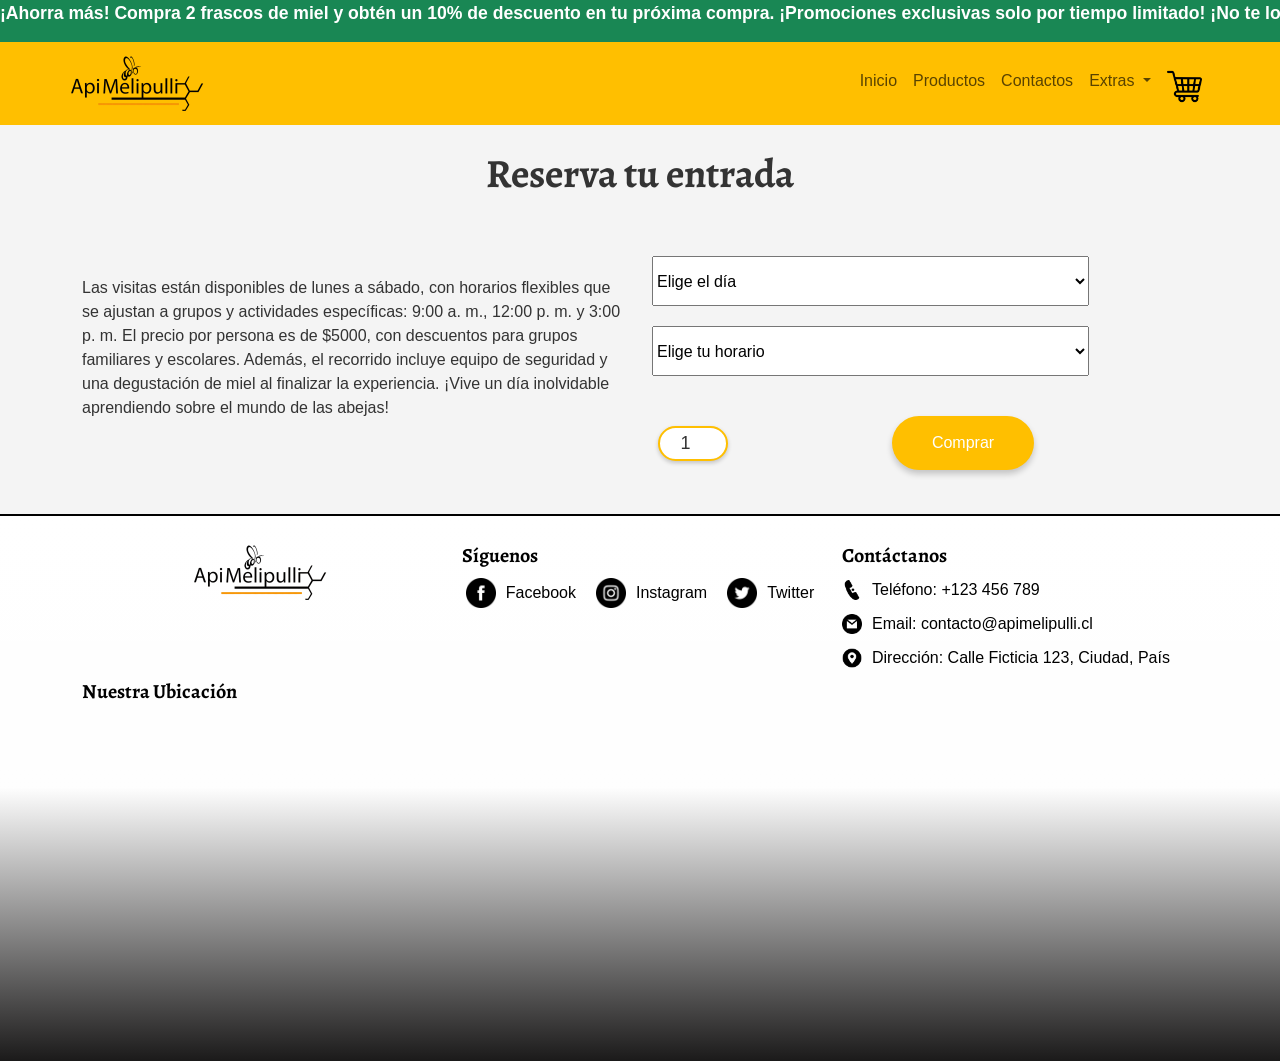
<file: reserva-entrada.html>
<!DOCTYPE html>
<html lang="en">
<head>
    <meta charset="UTF-8">
    <meta name="viewport" content="width=device-width, initial-scale=1.0">
    <title>Reservar entrada</title>
    <link href="https://cdn.jsdelivr.net/npm/bootstrap@5.3.0/dist/css/bootstrap.min.css" rel="stylesheet">
    <link rel="stylesheet" href="assets/scss/miestilo.css">
    <style>
      @import url('https://fonts.googleapis.com/css2?family=Alegreya:ital,wght@0,400..900;1,400..900&family=Bebas+Neue&family=Ewert&family=Manrope:wght@200..800&display=swap');
      </style>
</head>
<body>
   <!-- Barra de Promoción (Publicidad) -->
   <div class="promo-bar bg-success text-white text-center py-2">
    <div class="promo-text">
        ¡Ahorra más! Compra 2 frascos de miel y obtén un 10% de descuento en tu próxima compra. 
        ¡Promociones exclusivas solo por tiempo limitado! ¡No te lo pierdas!
    </div>
</div>
    <header>
      <div class="container">
        <div class="row">
          <nav class="navbar navbar-expand-lg navbar-light bg-light headercolor d-flex justify-content-between">
              <a class="navbar-brand" href="index.html"><img src="assets/img/logo-apimelipulli.png" alt=""></a>
              <button class="navbar-toggler" type="button" data-bs-toggle="collapse" data-bs-target="#navbarNavDropdown" aria-controls="navbarNavDropdown" aria-expanded="false" aria-label="Toggle navigation">
                <span class="navbar-toggler-icon"></span>
              </button>
            <div class="collapse navbar-collapse" id="navbarNavDropdown">
                <ul class="navbar-nav">
                    <li class="nav-item active">
                      <a class="nav-link navcolor navh" href="index.html">Inicio<span class="sr-only"></span></a>
                    </li>
                    <li class="nav-item">
                      <a class="nav-link navcolor navh" href="productos.html">Productos</a>
                    </li>
                    <li class="nav-item">
                      <a class="nav-link navcolor navh" href="contactos.html">Contactos</a>
                    </li>
                    <li class="nav-item dropdown">
                      <a class="nav-link navcolor dropdown-toggle" href="#" id="navbarDropdownMenuLink" role="button" data-bs-toggle="dropdown" aria-haspopup="true" aria-expanded="false">
                        Extras
                      </a>
                      <div class="dropdown-menu" aria-labelledby="navbarDropdownMenuLink">
                        <a class="dropdown-item" href="visitanos.html">Visitanos</a>
                        <a class="dropdown-item" href="reserva-entrada.html">Reserva tu entrada</a>
                        <a class="dropdown-item" href="recetas.html">Recetas</a>
                        <a class="dropdown-item" href="beneficios.html">Beneficios</a>
                        <a class="dropdown-item" href="info-apicola.html">Info apicola</a>
                      </div>
                    </li>
                    <li class="nav-item">
                      <a class="nav-link navcolor" href="carrito.html"><img class="carritomaxi" src="assets/img/carrito-de-compras.png" alt="Carrito de compras"></a>
                    </li>
                  </ul>
            </div>
          </nav>
        </div>
      </div>
    </header>
    <!--FIN DE HEADER -->
    <main>
      <div class="container">
        <div class="row">
          <!-- Título principal de la página -->
          <h1 class="aamasi">Reserva tu entrada</h1>
  
          <!-- Descripción del proceso de reserva -->
          <div class="col-md-6">
            <p class="paxi990">Las visitas están disponibles de lunes a sábado, con horarios flexibles que se ajustan a grupos y actividades específicas: 9:00 a. m., 12:00 p. m. y 3:00 p. m. El precio por persona es de $5000, con descuentos para grupos familiares y escolares. Además, el recorrido incluye equipo de seguridad y una degustación de miel al finalizar la experiencia. ¡Vive un día inolvidable aprendiendo sobre el mundo de las abejas!</p>
          </div>
  
          <!-- Formulario de reserva -->
          <div class="col-6 maxia9">
            <form>
              <!-- Selección de día y horario -->
              <div class="form-row align-items-center forma000">
                <div class="my-1">
                  <div>
                    <select class="custom-select tamano00 mr-sm-2 forma08" id="inlineFormCustomSelect">
                      <option selected>Elige el día</option>
                      <option value="1">DÍA DISPONIBLE 1</option>
                      <option value="2">DÍA DISPONIBLE 2</option>
                      <option value="3">DÍA DISPONIBLE 3</option>
                    </select>
                    <div>
                      <select class="custom-select tamano00 mr-sm-2 forma08" id="inlineFormCustomSelect">
                        <option selected>Elige tu horario</option>
                        <option value="1">HORARIO DISPONIBLE 1</option>
                        <option value="2">HORARIO DISPONIBLE 2</option>
                        <option value="3">HORARIO DISPONIBLE 3</option>
                      </select>
                    </div>
                  </div>
                  <!-- Selección de cantidad de entradas -->
                  <div>
                    <div class="cantidadform">
                      <div class="cantidad-producto">
                        <input id="cantidad" type="number" value="1" min="1" class="form-control input-cantidad">
                      </div>
                      <!-- Botón de compra -->
                      <button type="submit" class="boton99">Comprar</button>
                    </div>
                  </div>
                </div>
              </div>
            </form>
          </div>
        </div>
      </div>
    </main>
  <!-- fooooooooooooooter -->
  <footer class="footer">
    <div class="container">
      <div class="row">
        <!-- Logo de Apimelipulli -->
        <div class="col-12 col-md-4">
          <a href="index.html">
            <img src="assets/img/logo-apimelipulli.png" alt="Logo Apimelipulli" class="logo-footer">
          </a>
        </div>
  
        <!-- Redes Sociales -->
        <div class="col-12 col-md-4">
          <h5 class="footer-title">Síguenos</h5>
          <div class="social-icons">
            <a href="https://www.facebook.com" target="_blank" class="social-icon">
              <img src="assets/img/facebook.png" alt="Facebook" class="social-icon-img">
              <span class="social-name">Facebook</span>
            </a>
            <a href="https://www.instagram.com" target="_blank" class="social-icon">
              <img src="assets/img/instagram.png" alt="Instagram" class="social-icon-img">
              <span class="social-name">Instagram</span>
            </a>
            <a href="https://www.twitter.com" target="_blank" class="social-icon">
              <img src="assets/img/gorjeo.png" alt="Twitter" class="social-icon-img">
              <span class="social-name">Twitter</span>
            </a>
          </div>
        </div>
  
        <!-- Contactos -->
        <div class="col-12 col-md-4">
          <h5 class="footer-title">Contáctanos</h5>
          <ul class="contact-list">
            <li><img src="assets/img/negro.png" alt="Teléfono" class="contact-icon"> Teléfono: +123 456 789</li>
            <li><img src="assets/img/gmail.png" alt="Email" class="contact-icon"> Email: contacto@apimelipulli.cl</li>
            <li><img src="assets/img/pin-de-mapa.png" alt="Dirección" class="contact-icon"> Dirección: Calle Ficticia 123, Ciudad, País</li>
          </ul>
        </div>
      </div>
      
      <!-- Mapa de ubicación -->
      <div class="row">
        <div class="col-12">
          <h5 class="footer-title">Nuestra Ubicación</h5>
          <div class="map-container">
            <!-- Incluir un iframe de Google Maps -->
            <iframe 
              src="https://www.google.com/maps/embed?pb=!1m14!1m8!1m3!1d13123.1231231231!2d-70.64827!3d-33.45678!3m2!1i1024!2i768!4f13.1!3m3!1m2!1s0x8e80000000000000%3A0x0000000000000000!2sApimelipulli!5e0!3m2!1ses-419!2scl!4v1630243513131" 
              width="100%" 
              height="300" 
              style="border:0;" 
              allowfullscreen="" 
              loading="lazy"></iframe>
          </div>
        </div>
      </div>
    </div>
  
    <!-- Línea de separación -->
    <div class="footer-line"></div>
  </footer>
  <script src="https://cdn.jsdelivr.net/npm/@popperjs/core@2.11.8/dist/umd/popper.min.js"></script>
  <script src="https://cdn.jsdelivr.net/npm/bootstrap@5.3.0/dist/js/bootstrap.min.js"></script>
</body>
</html>
</file>
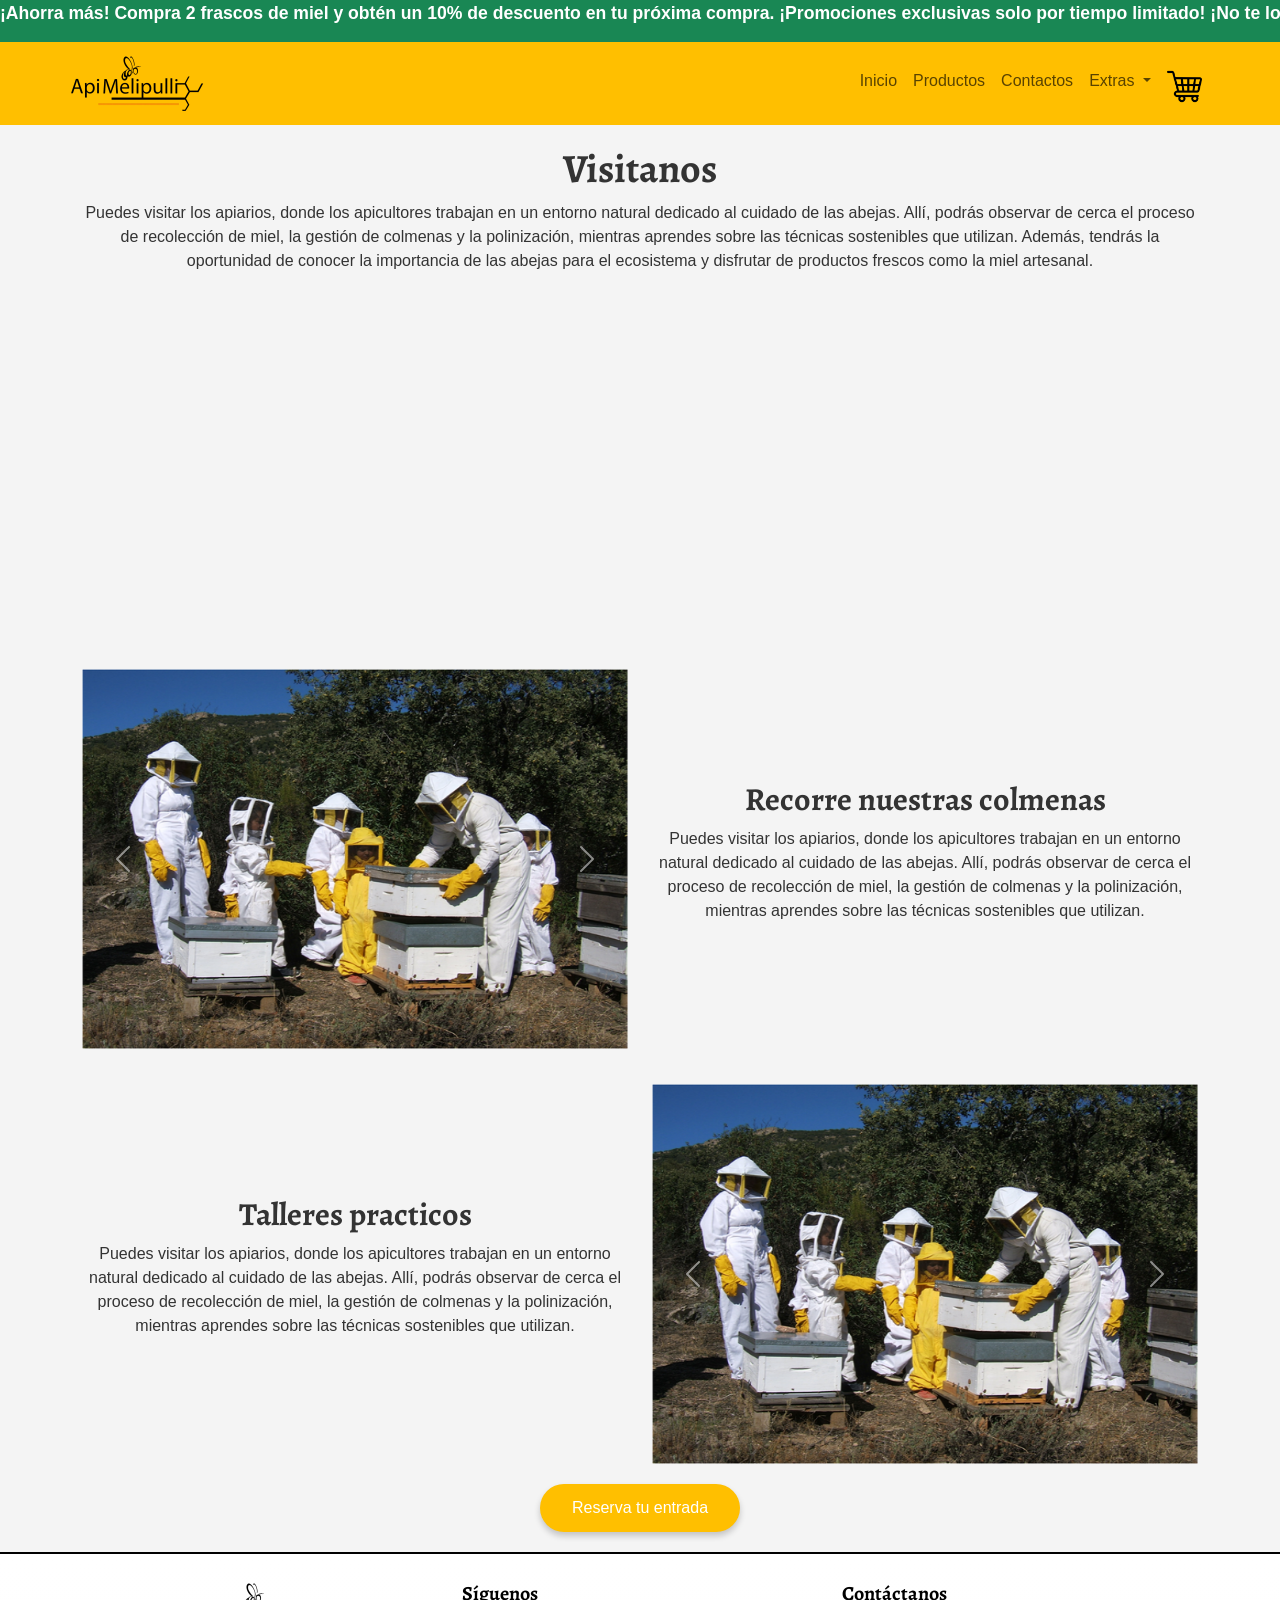
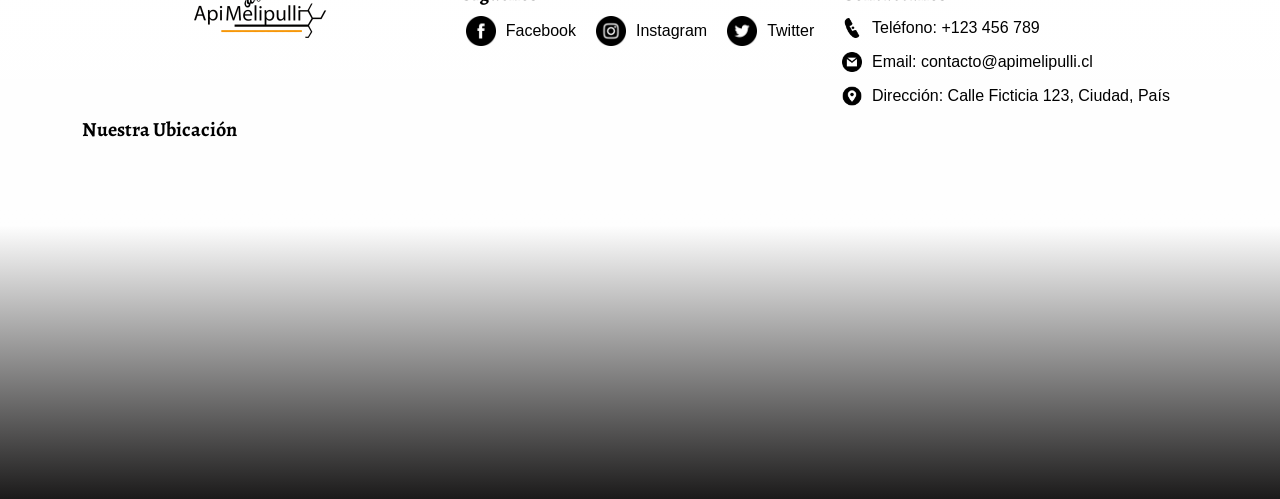
<file: visitanos.html>
<!DOCTYPE html>
<html lang="en">
<head>
    <meta charset="UTF-8">
    <meta name="viewport" content="width=device-width, initial-scale=1.0">
    <title>Visitanos</title>
    <link href="https://cdn.jsdelivr.net/npm/bootstrap@5.3.0/dist/css/bootstrap.min.css" rel="stylesheet">
    <link rel="stylesheet" href="assets/scss/miestilo.css">
    <style>
      @import url('https://fonts.googleapis.com/css2?family=Alegreya:ital,wght@0,400..900;1,400..900&family=Bebas+Neue&family=Ewert&family=Manrope:wght@200..800&display=swap');
      </style>
</head>
<body>
   <!-- Barra de Promoción (Publicidad) -->
   <div class="promo-bar bg-success text-white text-center py-2">
    <div class="promo-text">
        ¡Ahorra más! Compra 2 frascos de miel y obtén un 10% de descuento en tu próxima compra. 
        ¡Promociones exclusivas solo por tiempo limitado! ¡No te lo pierdas!
    </div>
</div>
  <header>
    <div class="container">
      <div class="row">
        <nav class="navbar navbar-expand-lg navbar-light bg-light headercolor d-flex justify-content-between">
            <a class="navbar-brand" href="index.html"><img src="assets/img/logo-apimelipulli.png" alt=""></a>
            <button class="navbar-toggler" type="button" data-bs-toggle="collapse" data-bs-target="#navbarNavDropdown" aria-controls="navbarNavDropdown" aria-expanded="false" aria-label="Toggle navigation">
              <span class="navbar-toggler-icon"></span>
            </button>
          <div class="collapse navbar-collapse" id="navbarNavDropdown">
            <ul class="navbar-nav">
              <li class="nav-item active">
                <a class="nav-link navcolor navh" href="index.html">Inicio<span class="sr-only"></span></a>
              </li>
              <li class="nav-item">
                <a class="nav-link navcolor navh" href="productos.html">Productos</a>
              </li>
              <li class="nav-item">
                <a class="nav-link navcolor navh" href="contactos.html">Contactos</a>
              </li>
              <li class="nav-item dropdown">
                <a class="nav-link navcolor dropdown-toggle" href="#" id="navbarDropdownMenuLink" role="button" data-bs-toggle="dropdown" aria-haspopup="true" aria-expanded="false">
                  Extras
                </a>
                <div class="dropdown-menu" aria-labelledby="navbarDropdownMenuLink">
                  <a class="dropdown-item" href="visitanos.html">Visitanos</a>
                  <a class="dropdown-item" href="reserva-entrada.html">Reserva tu entrada</a>
                  <a class="dropdown-item" href="recetas.html">Recetas</a>
                  <a class="dropdown-item" href="beneficios.html">Beneficios</a>
                  <a class="dropdown-item" href="info-apicola.html">Info apicola</a>
                  <a class="dropdown-item" href="equipo.html">Nuestro equipo</a>
                </div>
              </li>
              <li class="nav-item">
                <a class="nav-link navcolor" href="carrito.html"><img class="carritomaxi" src="assets/img/carrito-de-compras.png" alt="Carrito de compras"></a>
              </li>
            </ul>
          </div>
        </nav>
      </div>
    </div>
  </header>
    <!--FIN DE HEADER -->
    <main>
      <section>
        <article class="container an">
          <div class="row ap">
            <h1 class="h1tro">Visitanos</h1>
            <p class="petro">Puedes visitar los apiarios, donde los apicultores trabajan en un entorno natural dedicado al cuidado de las abejas. Allí, podrás observar de cerca el proceso de recolección de miel, la gestión de colmenas y la polinización, mientras aprendes sobre las técnicas sostenibles que utilizan. Además, tendrás la oportunidad de conocer la importancia de las abejas para el ecosistema y disfrutar de productos frescos como la miel artesanal.</p>
          </div>
          <iframe class="yutumaxi" width="560" height="315" src="https://www.youtube.com/embed/wW_TKdQRmwY?si=28x_LBlab9T3d1u_" title="YouTube video player" frameborder="0" allow="accelerometer; autoplay; clipboard-write; encrypted-media; gyroscope; picture-in-picture; web-share" referrerpolicy="strict-origin-when-cross-origin" allowfullscreen></iframe>
        </article>
      </section>
      <section>
        <article class="container">
          <div class="row textomaxi9999 flesmaxi">
            <div class="col-md-6 maxi99">
              <h2>Recorre nuestras colmenas</h2>
              <p>Puedes visitar los apiarios, donde los apicultores trabajan en un entorno natural dedicado al cuidado de las abejas. Allí, podrás observar de cerca el proceso de recolección de miel, la gestión de colmenas y la polinización, mientras aprendes sobre las técnicas sostenibles que utilizan.</p>
            </div>
            <div class="col-md-6">
              <!-- CARRUSEL 1 -->
              <div id="carouselExample" class="carousel slide">
                <div class="carousel-inner">
                  <div class="carousel-item active">
                    <img class="imgcaruselma" src="assets/img/colmeneros01.png" class="d-block w-100" alt="...">
                  </div>
                  <div class="carousel-item">
                    <img class="imgcaruselma" src="assets/img/colmeneros02.jpg" class="d-block w-100" alt="...">
                  </div>
                  <div class="carousel-item">
                    <img class="imgcaruselma" src="assets/img/colmeneros03.jpeg" class="d-block w-100" alt="...">
                  </div>
                </div>
                <button class="carousel-control-prev" type="button" data-bs-target="#carouselExample" data-bs-slide="prev">
                  <span class="carousel-control-prev-icon" aria-hidden="true"></span>
                  <span class="visually-hidden">Previous</span>
                </button>
                <button class="carousel-control-next" type="button" data-bs-target="#carouselExample" data-bs-slide="next">
                  <span class="carousel-control-next-icon" aria-hidden="true"></span>
                  <span class="visually-hidden">Next</span>
                </button>
              </div>
            </div> 
          </div>
        </article>
        <article class="container">
          <div class="row textomaxi9999">
            <div class="col-md-6 maxi99">
              <h2>Talleres practicos</h2>
              <p>Puedes visitar los apiarios, donde los apicultores trabajan en un entorno natural dedicado al cuidado de las abejas. Allí, podrás observar de cerca el proceso de recolección de miel, la gestión de colmenas y la polinización, mientras aprendes sobre las técnicas sostenibles que utilizan.</p>
            </div>
            <div class="col-md-6">
              <!-- CARRUSEL 2 -->
              <div id="carouselExample2" class="carousel slide">
                <div class="carousel-inner">
                  <div class="carousel-item active">
                    <img class="imgcaruselma" src="assets/img/colmeneros01.png" class="d-block w-100" alt="...">
                  </div>
                  <div class="carousel-item">
                    <img class="imgcaruselma" src="assets/img/colmeneros02.jpg" class="d-block w-100" alt="...">
                  </div>
                  <div class="carousel-item">
                    <img class="imgcaruselma" src="assets/img/colmeneros03.jpeg" class="d-block w-100" alt="...">
                  </div>
                </div>
                <button class="carousel-control-prev" type="button" data-bs-target="#carouselExample2" data-bs-slide="prev">
                  <span class="carousel-control-prev-icon" aria-hidden="true"></span>
                  <span class="visually-hidden">Previous</span>
                </button>
                <button class="carousel-control-next" type="button" data-bs-target="#carouselExample2" data-bs-slide="next">
                  <span class="carousel-control-next-icon" aria-hidden="true"></span>
                  <span class="visually-hidden">Next</span>
                </button>
              </div>
            </div> 
            <a class="botomnxi" href="reserva-entrada.html">Reserva tu entrada</a>
          </div>
        </article>
      </section>
    </main>
    <!-- fooooooooooooooter -->
    <footer class="footer">
      <div class="container">
        <div class="row">
          <!-- Logo de Apimelipulli -->
          <div class="col-12 col-md-4">
            <a href="index.html">
              <img src="assets/img/logo-apimelipulli.png" alt="Logo Apimelipulli" class="logo-footer">
            </a>
          </div>
    
          <!-- Redes Sociales -->
          <div class="col-12 col-md-4">
            <h5 class="footer-title">Síguenos</h5>
            <div class="social-icons">
              <a href="https://www.facebook.com" target="_blank" class="social-icon">
                <img src="assets/img/facebook.png" alt="Facebook" class="social-icon-img">
                <span class="social-name">Facebook</span>
              </a>
              <a href="https://www.instagram.com" target="_blank" class="social-icon">
                <img src="assets/img/instagram.png" alt="Instagram" class="social-icon-img">
                <span class="social-name">Instagram</span>
              </a>
              <a href="https://www.twitter.com" target="_blank" class="social-icon">
                <img src="assets/img/gorjeo.png" alt="Twitter" class="social-icon-img">
                <span class="social-name">Twitter</span>
              </a>
            </div>
          </div>
    
          <!-- Contactos -->
          <div class="col-12 col-md-4">
            <h5 class="footer-title">Contáctanos</h5>
            <ul class="contact-list">
              <li><img src="assets/img/negro.png" alt="Teléfono" class="contact-icon"> Teléfono: +123 456 789</li>
              <li><img src="assets/img/gmail.png" alt="Email" class="contact-icon"> Email: contacto@apimelipulli.cl</li>
              <li><img src="assets/img/pin-de-mapa.png" alt="Dirección" class="contact-icon"> Dirección: Calle Ficticia 123, Ciudad, País</li>
            </ul>
          </div>
        </div>
        
        <!-- Mapa de ubicación -->
        <div class="row">
          <div class="col-12">
            <h5 class="footer-title">Nuestra Ubicación</h5>
            <div class="map-container">
              <!-- Incluir un iframe de Google Maps -->
              <iframe 
                src="https://www.google.com/maps/embed?pb=!1m14!1m8!1m3!1d13123.1231231231!2d-70.64827!3d-33.45678!3m2!1i1024!2i768!4f13.1!3m3!1m2!1s0x8e80000000000000%3A0x0000000000000000!2sApimelipulli!5e0!3m2!1ses-419!2scl!4v1630243513131" 
                width="100%" 
                height="300" 
                style="border:0;" 
                allowfullscreen="" 
                loading="lazy"></iframe>
            </div>
          </div>
        </div>
      </div>
    
      <!-- Línea de separación -->
      <div class="footer-line"></div>
    </footer>
    <script src="https://cdn.jsdelivr.net/npm/@popperjs/core@2.11.8/dist/umd/popper.min.js"></script>
    <script src="https://cdn.jsdelivr.net/npm/bootstrap@5.3.0/dist/js/bootstrap.min.js"></script>
</body>
</html>
</file>
<file: assets/scss/miestilo.css>
@charset "UTF-8";
@import url(../bootstrap-5.3.3/scss/bootstrap.scss);
* {
  padding: 0;
  margin: 0;
  box-sizing: border-box;
}

/* Establecer la fuente para los títulos y subtítulos */
h1, h2, h3, h4, h5, h6 {
  font-family: "Alegreya", serif; /* Puedes cambiar a otra fuente si lo prefieres */
  font-weight: bold;
}

h1 {
  font-weight: bold;
}

.navbar {
  display: flex;
  justify-content: space-between;
}

.navbar-nav {
  margin-left: auto;
  transition: all 0.3s ease;
}

.headercolor {
  background-color: #ffbf00 !important;
}

.carritomaxi {
  width: 35px;
  height: 35px;
}

.navh:hover {
  text-decoration: underline;
  text-underline-offset: 4px;
}

.cultores01 {
  text-align: center;
}

.margenmaxi01 {
  margin-top: 50px;
}

.beeja {
  width: 50px;
  height: 50px;
}

.jefemaxi {
  font-style: oblique;
}

.abejilla {
  display: flex;
  justify-content: space-between;
  margin-bottom: 30px;
}

.pacultormaxi {
  width: 40%;
  margin: 0 auto;
}

.imgtamanomaxi {
  width: 300px;
  height: 300px;
  -o-object-fit: cover;
     object-fit: cover;
}

.centramaxi {
  text-align: center;
  margin-bottom: 20px;
  margin: 0 auto;
}

.apicultoresmaxi {
  margin-top: 30px;
  margin-bottom: 30px;
  font-weight: bold;
  text-align: center;
}

.imgtamaxi {
  max-width: 60%;
  height: auto;
}

.margenmaxi7 {
  margin-top: 30px;
  text-align: center;
}

.maximargen01 {
  margin-top: 30px;
  align-items: center;
}

.nombrerecetamaxi {
  text-align: center;
  margin-top: 10px;
}

.centrarmaxi2 {
  padding-top: 30px !important;
}

.margentremaxi {
  margin-bottom: 5px;
}

.abejamaxi99 {
  width: 40px;
  height: 40px;
}

.contenedormaxi {
  width: 100%;
  background-color: white;
  color: black;
  padding: 10px;
  justify-content: center;
  border: solid 2px black;
}

.maxiul00 li {
  margin-bottom: 18px;
}

.contenedorpremaxi {
  width: 100%;
  background-color: white;
  color: black;
  padding: 10px;
  justify-content: center;
  border: solid 2px black;
}

.listamaxi8 {
  width: 90%;
}

.listamaxi8 li {
  margin-bottom: 18px;
}

.imaxi09 {
  width: 200px;
  height: 300px;
}

.preciomaxi9 {
  font-weight: bold;
}

.margenmaxi88 {
  margin-top: 35px;
}

.cntromaxi {
  display: flex;
  flex-direction: column;
  justify-content: center;
  text-align: center;
  align-items: center;
}

.tarjetamaxi {
  width: 100%;
  border: 2px solid #000;
  min-height: 490px;
}

.separacionmaxi00 {
  margin-top: 20px;
}

.btonm {
  background-color: white;
  border: 1px solid #000;
  color: #000;
  border-radius: 30px;
  padding: 12px 25px;
  text-decoration: none;
  font-weight: bold;
  transition: all 0.3s ease;
}

.btonm:hover {
  background-color: #000;
  color: white;
}

.paginadormaxi {
  margin: 0 auto;
  display: flex;
  justify-content: center;
  margin-top: 40px;
}

.activomaxi:focus {
  background-color: #ffbf00 !important;
}

@media only screen and (max-width: 769px) {
  .contenedorpremaxi {
    width: 90%;
    margin-top: 20px;
  }
  .tarjetamaxi {
    margin-top: 50px;
  }
}
.h1tro {
  text-align: center;
}

.petro {
  text-align: center;
}

.an {
  display: flex;
  justify-content: center;
  flex-direction: column;
  margin-top: 20px;
}

.yutumaxi {
  margin: 0 auto;
  margin-top: 30px;
}

.imgcaruselma {
  width: 100%;
  height: 380px;
}

.textomaxi9999 {
  align-items: center;
  margin-top: 35px;
}

.flesmaxi {
  flex-direction: row-reverse;
}

.maxi99 {
  text-align: center;
}

.botomnxi {
  background-color: #ffbf00;
  color: white !important;
  font-size: 16px;
  padding: 12px 25px;
  border-radius: 50px;
  border: none;
  cursor: pointer;
  box-shadow: 0 4px 6px rgba(0, 0, 0, 0.2);
  transition: background-color 0.3s, box-shadow 0.3s;
  margin: 0 auto;
  width: 200px;
  text-align: center;
  text-decoration: none;
  margin-top: 20px;
}
.botomnxi:hover {
  background-color: #795b02;
  box-shadow: 0 8px 12px rgba(0, 0, 0, 0.3);
}
.botomnxi:active {
  background-color: #ae8302;
}

.aamasi {
  text-align: center;
  margin-top: 25px;
}

.paxi990 {
  margin-top: 70px;
  text-align: left;
}

.tamano00 {
  width: 80%;
  height: 50px;
}

.forma000 {
  margin-top: 30px;
}

.cantidadform {
  display: flex;
  margin-top: 20px;
  align-items: center;
  justify-content: space-between;
}

.forma08 {
  margin-top: 20px;
}

.boton99 {
  background-color: #ffbf00;
  color: white !important;
  font-size: 16px;
  padding: 15px 40px;
  border-radius: 50px;
  border: none;
  cursor: pointer;
  box-shadow: 0 4px 6px rgba(0, 0, 0, 0.2);
  transition: background-color 0.3s, box-shadow 0.3s;
  margin: 20px auto;
}

.boton99:hover {
  background-color: #795b02;
  box-shadow: 0 8px 12px rgba(0, 0, 0, 0.3);
}

.formaxi1 {
  width: 50%;
}

.contenido {
  text-align: center;
  margin: 50px;
}

.contenido p {
  text-align: justify;
}

.contenido .segundo-texto {
  margin-top: 25px;
}

.contenido-info {
  text-align: center;
  margin: 50px;
}

.disclaim {
  text-align: left;
  font-size: 10px;
}

.contenido-info p {
  text-align: justify;
}

.contenido-info .segundo {
  margin-top: 50px;
  margin-bottom: 50px;
}

ul li {
  text-align: left;
  margin-top: 5px;
}

.infor-extra {
  text-align: left;
  margin-top: 25px;
  text-decoration: none;
}

.infor-extra a {
  text-decoration: none;
  color: #fff;
}

.boton-perso {
  background-color: #ffbf00;
  color: white !important;
  font-size: 16px;
  padding: 12px 25px;
  border-radius: 50px;
  border: none;
  cursor: pointer;
  box-shadow: 0 4px 6px rgba(0, 0, 0, 0.2);
  transition: background-color 0.3s, box-shadow 0.3s;
}
.boton-perso:hover {
  background-color: #795b02;
  box-shadow: 0 8px 12px rgba(0, 0, 0, 0.3);
}
.boton-perso:active {
  background-color: #ae8302;
}

.contenido-contacto {
  text-align: center;
  margin: 50px;
}

.contenido-contacto .container {
  margin-bottom: 50px;
}

.boton-perso02 {
  background-color: #ffbf00;
  color: white !important;
  font-size: 16px;
  padding: 12px 25px;
  border-radius: 50px;
  border: none;
  cursor: pointer;
  box-shadow: 0 4px 6px rgba(0, 0, 0, 0.2);
  transition: background-color 0.3s, box-shadow 0.3s;
}
.boton-perso02:hover {
  background-color: #795b02;
  box-shadow: 0 8px 12px rgba(0, 0, 0, 0.3);
}
.boton-perso02:active {
  background-color: #ae8302;
}

@media (max-width: 768px) {
  .text-center img {
    display: none;
  }
}
/* Fondo y colores generales */
.footer {
  background: linear-gradient(to bottom, white, rgba(255, 255, 255, 0.9), #1b1a1a);
  color: black;
  padding: 30px 0;
  position: relative;
  margin-top: 20px;
}

/* Línea de separación arriba del footer */
.footer-line {
  width: 100%;
  height: 2px;
  background-color: black;
  position: absolute;
  top: 0;
}

/* Logo en el footer */
.logo-footer {
  max-width: 100%;
  height: auto;
  display: block;
  margin: 0 auto;
}

/* Títulos en el footer */
.footer-title {
  font-size: 1.25rem;
  margin-bottom: 10px;
  font-weight: bold;
}

/* Estilo para los íconos de redes sociales */
.social-icons {
  display: flex;
  gap: 20px;
  flex-wrap: wrap;
  justify-content: center;
}

.social-icon {
  display: flex;
  align-items: center;
  text-decoration: none;
  color: black;
  font-size: 1rem;
  transition: all 0.3s ease;
}

.social-icon:hover {
  color: #f39c12;
  transform: scale(1.1);
}

.social-icon-img {
  width: 30px;
  height: 30px;
  margin-right: 10px;
}

.social-name {
  font-size: 1rem;
}

/* Estilos para los iconos de contacto */
.contact-list {
  list-style: none;
  padding: 0;
  margin: 0;
}

.contact-list li {
  font-size: 1rem;
  margin-bottom: 10px;
  display: flex;
  align-items: center;
}

.contact-icon {
  width: 20px;
  height: 20px;
  margin-right: 10px;
}

.contact-icon:hover {
  transform: scale(1.1);
  transition: transform 0.3s ease;
}

/* Contenedor del mapa en el footer */
.map-container {
  margin-top: 20px;
  border-radius: 8px;
  overflow: hidden;
}

/* Estilos responsivos */
@media (max-width: 768px) {
  .social-icons {
    justify-content: center;
  }
  .contact-list li {
    text-align: center;
  }
  .map-container iframe {
    height: 200px;
  }
}
/* Estilos generales */
* {
  margin: 0;
  padding: 0;
  box-sizing: border-box;
}

body {
  font-family: "Arial", sans-serif;
  background-color: #f4f4f4;
  color: #333;
}

/* Barra de Promoción */
.promo-bar {
  font-size: 1.1rem;
  font-weight: bold;
  background-color: #d34508; /* Amarillo oscuro */
}

.promo-bar {
  font-size: 1.1rem;
  font-weight: bold;
  background-color: #28a745; /* Verde */
  overflow: hidden; /* Evita que el texto se desborde */
}

.promo-text {
  animation: move-text 10s linear infinite; /* Hace que el texto se desplace */
}

/* Animación para mover el texto */
@keyframes move-text {
  0% {
    transform: translateX(100%); /* Comienza fuera de la pantalla a la derecha */
  }
  100% {
    transform: translateX(-100%); /* Termina fuera de la pantalla a la izquierda */
  }
}
/* Header */
.header {
  padding-top: 0;
}

/* Estilos para el carrusel dentro del header */
.header .carousel-item img {
  height: 400px;
  -o-object-fit: cover;
     object-fit: cover;
}

/* Estilos para las leyendas del carrusel */
.header .carousel-caption {
  background: rgba(0, 0, 0, 0.5);
  padding: 20px;
  border-radius: 5px;
}

/* Hero Section */
.hero {
  background: linear-gradient(to right, rgba(255, 191, 0, 0.8), rgba(255, 191, 0, 0.6)), url("assets/img/hero.jpg") no-repeat center center;
  background-size: cover;
  color: #fff;
  padding: 80px 0;
  margin-top: px;
}

.hero .btn {
  background-color: #FFBF00;
  color: #fff;
  padding: 12px 30px;
  font-size: 1.1rem;
  border-radius: 5px;
}
.hero .btn:hover {
  background-color: #cc9900;
  color: #fff;
}

/* Sección de Productos */
.productos {
  background-color: #fff;
  padding-top: 30px;
}

.productos .card {
  border: none;
  border-radius: 8px;
  box-shadow: 0 2px 10px rgba(0, 0, 0, 0.1);
  transition: all 0.3s ease;
}

.productos .card:hover {
  box-shadow: 0 4px 15px rgba(0, 0, 0, 0.2);
}

.productos .card-img-top {
  height: 250px;
  -o-object-fit: cover;
     object-fit: cover;
  border-radius: 8px 8px 0 0;
}

.productos .card-body {
  text-align: center;
  padding: 20px;
}

.productos .card-body h5 {
  font-size: 1.5rem;
  color: #333;
}

.productos .card-body p {
  font-size: 1rem;
  color: #555;
  margin-bottom: 20px;
}

.productos .card-body .btn {
  background-color: #FFBF00;
  color: #fff;
  padding: 12px 30px;
  font-size: 1.1rem;
  border-radius: 5px;
}
.productos .card-body .btn:hover {
  background-color: #cc9900;
  color: #fff;
}

/* Historia Section */
.historia {
  background-color: #f4f4f4;
  padding: 80px 0;
}

.historia .section-title {
  font-size: 2.5rem;
  font-weight: 700;
  color: #333;
  margin-bottom: 30px;
}

.historia .lead {
  font-size: 1.2rem;
  color: #555;
  margin-bottom: 30px;
}

.historia .row {
  margin-bottom: 40px;
}

.historia .col-md-6 {
  padding: 20px;
}

.historia img {
  border-radius: 12px;
  transition: transform 0.3s ease;
}

.historia img:hover {
  transform: scale(1.05);
}

.historia h3 {
  font-size: 1.7rem;
  color: #333;
  margin-top: 20px;
}

.historia p {
  font-size: 1.1rem;
  color: #555;
}

/* Contenedor para el video */
.video-container {
  position: relative;
  padding-bottom: 56.25%;
  height: 0;
  overflow: hidden;
  max-width: 100%;
  background: #000;
  margin: 0 auto;
}

.video-container iframe {
  position: absolute;
  top: 0;
  left: 0;
  width: 100%;
  height: 100%;
}

/* Estilos para el encabezado */
.headercolor, header {
  background-color: #ffbf00 !important;
}

.navh:hover {
  text-decoration: underline;
  text-underline-offset: 4px;
}

.textopublicidad {
  background-color: rgba(18, 18, 18, 0.9411764706);
  margin-top: 5%;
  color: #ccc;
  font-weight: lighter;
}

.textopublicidad h3 {
  font-weight: lighter;
  font-size: large;
  padding: 20px;
}

/* ----------------------------- SECCIÓN CAROUSEL ----------------------------- */
#carouselejemplo {
  /* Contenedor del carousel */
  /* Estilo para cada item dentro del carousel */
}
#carouselejemplo .carousel-inner {
  position: relative; /* Necesario para el control de las imágenes */
  width: 100%;
  height: 500px; /* Altura del carousel */
  overflow: hidden; /* Esconde cualquier contenido fuera de la caja */
  margin-top: 3%;
}
#carouselejemplo .carousel-item {
  height: 100%;
  width: 100%;
  /* Estilo de las imágenes dentro de cada item */
}
#carouselejemplo .carousel-item img {
  width: 100%; /* Imagen llena de ancho */
  height: 100%; /* Imagen llena de altura */
  -o-object-fit: cover;
     object-fit: cover; /* Asegura que la imagen cubra todo el área */
  -o-object-position: center;
     object-position: center; /* Centra la imagen dentro del contenedor */
}

/* --------------------------- SECCIÓN VENTAS ---------------------------- */
.ventas {
  margin-top: 5%;
  margin-bottom: 10%;
  background-color: #FFBF00; /* Color de fondo para la sección de ventas */
  padding: 5%; /* Espaciado interno de la sección */
}

.cajaventas {
  position: relative; /* Necesario para los efectos de pseudo-elemento */
  overflow: hidden; /* Esconde cualquier contenido fuera del área */
  border: 1px solid #ccc; /* Borde gris claro */
  padding: 15px;
  display: flex;
  flex-direction: column;
  justify-content: space-between;
  text-align: center;
  transition: all 0.3s ease; /* Suaviza la transición en el hover */
  background-color: white; /* Fondo blanco para las cajas */
  width: 300px; /* Ancho fijo */
  height: 200px; /* Alto fijo */
}

/* Efecto hover con sombra para la caja completa */
.cajaventas::after {
  content: "";
  position: absolute;
  top: 0;
  left: 0;
  right: 0;
  bottom: 0;
  background: rgba(0, 0, 0, 0.4); /* Sombra negra semi-transparente */
  z-index: 1; /* Coloca la sombra encima del contenido */
  transition: opacity 0.3s ease; /* Transición suave para la sombra */
  opacity: 0; /* La sombra está invisible inicialmente */
}

/* Mostrar la sombra al hacer hover */
.cajaventas:hover::after {
  opacity: 1; /* Hace visible la sombra cuando se pasa el ratón */
}

/* Estilo de la imagen dentro de cada caja de ventas */
.imagen-articulo {
  width: 100%; /* La imagen ocupa todo el ancho del contenedor */
  height: 200px; /* Altura fija para la imagen */
  -o-object-fit: cover;
     object-fit: cover; /* Asegura que la imagen se recorte correctamente */
  margin-bottom: 10px; /* Espaciado debajo de la imagen */
  transition: transform 0.3s ease; /* Efecto de transición al hacer hover */
}

.boton-ver-mas {
  display: none; /* El botón está oculto por defecto */
  position: absolute;
  bottom: 20px; /* Ubica el botón en la parte inferior de la caja */
  left: 50%;
  transform: translateX(-50%); /* Centra el botón horizontalmente */
  background-color: rgba(0, 0, 0, 0.4); /* Fondo del botón */
  color: white; /* Color del texto */
  border: none;
  padding: 10px 20px;
  font-size: 16px;
  cursor: pointer;
  border-radius: 5px;
  z-index: 2; /* Coloca el botón encima de la sombra */
  transition: background-color 0.3s ease; /* Transición de color en hover */
}

/* Mostrar el botón al hacer hover en la caja */
.cajaventas:hover .boton-ver-mas {
  display: block; /* Muestra el botón cuando se pasa el ratón por encima de la caja */
}

/* Efecto de hover en el botón "Ver más" */
.cajaventas:hover .boton-ver-mas:hover {
  background-color: #e8603c; /* Cambio de color al hacer hover en el botón */
}

.products-section {
  padding-top: 30px;
  padding-bottom: 30px;
  background-color: #f8f9fa;
}

.offer {
  background-color: #fff4cc !important;
  border: 2px solid #FFBF00 !important;
  position: relative !important;
  transition: transform 0.3s ease, box-shadow 0.3s ease !important;
}

.product-card .card-img-top {
  width: 100%;
  height: 250px;
  -o-object-fit: cover;
     object-fit: cover;
  border-top-left-radius: 8px;
  border-top-right-radius: 8px;
}

.product-card:hover {
  transform: scale(1.05);
  box-shadow: 0 4px 10px rgba(0, 0, 0, 0.15);
  transition: transform 0.3s ease-in-out, box-shadow 0.3s ease-in-out;
}

.product-card .card-body {
  text-align: center;
  padding: 20px;
}

.product-card .card-title {
  font-size: 1.25rem;
  margin-bottom: 10px;
  color: #333;
}

.product-card .card-text {
  font-size: 1rem;
  color: #007bff;
  margin-bottom: 15px;
}

.product-card .btn-primary {
  background-color: #FFBF00;
  border: none;
  padding: 10px 20px;
  font-size: 1rem;
  border-radius: 4px;
  transition: background-color 0.3s ease;
}

.product-card .btn-primary:hover {
  background-color: #ffcc00;
}

.offer::before {
  content: "¡Oferta!";
  position: absolute;
  top: 10px;
  left: 10px;
  background-color: #ff5100;
  color: white;
  font-weight: bold;
  padding: 5px 10px;
  border-radius: 5px;
  font-size: 1rem;
  z-index: 2;
}

.offer .sale-price {
  color: #FFBF00;
  font-weight: bold;
}

.offer .original-price {
  text-decoration: line-through;
  color: #777;
}

h3.text-center.mb-4 {
  color: #333;
  font-weight: bold;
}

/* Barra de Promoción verde */
.promo-bar {
  font-size: 1.1rem;
  font-weight: bold;
  background-color: #d34508; /* Amarillo oscuro */
}

.promo-bar {
  font-size: 1.1rem;
  font-weight: bold;
  background-color: #28a745; /* Verde */
  overflow: hidden; /* Evita que el texto se desborde */
}

.promo-text {
  animation: move-text 10s linear infinite; /* Hace que el texto se desplace */
}

/* Animación para mover el texto */
@keyframes move-text {
  0% {
    transform: translateX(100%); /* Comienza fuera de la pantalla a la derecha */
  }
  100% {
    transform: translateX(-100%); /* Termina fuera de la pantalla a la izquierda */
  }
}
/* Producto: Estilo de la cantidad */
.cantidad-producto {
  margin: 20px 0;
  display: flex;
  flex-direction: column;
  margin-left: 6px;
}

.cantidad-producto .form-label {
  margin-bottom: 10px;
  font-size: 18px;
  color: #333;
}

.cantidad-producto .input-cantidad {
  width: 70px;
  height: 35px;
  font-size: 18px;
  text-align: center;
  background-color: white;
  color: #333;
  border-radius: 40px;
  border: 2px solid #ffbf00;
  box-shadow: 0 2px 4px rgba(0, 0, 0, 0.2);
  outline: none;
  padding-left: 10px;
  padding-right: 10px;
}

.cantidad-producto .input-cantidad:focus {
  border-color: black;
  box-shadow: 0 0 5px rgba(0, 0, 3, 0.3);
}

/* Estilos para el botón de "Agregar al carrito" */
.agregar-carrito {
  display: flex;
  margin-top: 20px;
}

.agregar-carrito .btn-agregar {
  background-color: #ffbf00;
  color: white !important;
  font-size: 16px;
  padding: 12px 25px;
  border-radius: 50px;
  border: none;
  cursor: pointer;
  box-shadow: 0 4px 6px rgba(0, 0, 0, 0.2);
  transition: background-color 0.3s, box-shadow 0.3s;
}

.agregar-carrito .btn-agregar:hover {
  background-color: #795b02;
  box-shadow: 0 8px 12px rgba(0, 0, 0, 0.3);
}

.agregar-carrito .btn-agregar:active {
  background-color: #ae8302;
}

/* Estilos para las tarjetas de productos */
.producto-card .card-img-top {
  height: 250px;
  -o-object-fit: cover;
     object-fit: cover;
}

/* Estilo base para las tarjetas de productos */
.producto-card {
  transition: all 0.3s ease-in-out; /* Transición suave */
  box-shadow: 0 4px 6px rgba(0, 0, 0, 0.1); /* Sombra ligera */
  border-radius: 10px; /* Bordes redondeados */
}

/* Efecto hover */
.producto-card:hover {
  transform: translateY(-5px); /* Levanta la tarjeta */
  box-shadow: 0 12px 20px rgba(0, 0, 0, 0.2); /* Sombra más prominente */
}

/* Opcional: Efecto sobre la imagen al pasar el ratón */
.producto-card:hover .card-img-top {
  opacity: 0.85; /* Hace que la imagen se oscurezca ligeramente */
  transition: opacity 0.3s ease;
}

.producto-card .card {
  width: 100%;
  max-width: 100px;
  border-radius: 10px;
  overflow: hidden;
}

/* Sección de ventas */
.ventas {
  margin-top: 10%;
  margin-bottom: 10%;
}

/* Estilo de la sección de publicidad */
.publicidad {
  color: black;
  margin-top: 10%;
  margin-bottom: 2px;
  display: flex;
  justify-content: center;
}

/* Estilo para el texto con barra de promoción */
.subrayado {
  position: relative;
  font-size: 1.5rem;
  font-weight: bold;
  display: inline-block;
  color: #333;
  overflow: hidden; /* Evita que la barra se salga del texto */
}

/* barra de subrayado de otros productos */
.subrayado::after {
  content: "";
  position: absolute;
  bottom: 0;
  left: 0;
  width: 100%; /* La barra tiene el ancho del texto */
  height: 7px; /* Grosor de la línea */
  background-color: #FFBF00; /* Verde */
  animation: move-line 5s linear infinite; /* Animación para el movimiento de la barra */
}

/* Animación para mover la línea */
@keyframes move-line {
  0% {
    transform: translateX(-100%); /* Comienza fuera de la pantalla a la izquierda */
  }
  100% {
    transform: translateX(100%); /* La barra se desplaza completamente fuera a la derecha */
  }
}
/* Contenedor de texto */
.promo-text {
  display: inline-block;
  white-space: nowrap; /* Evita que el texto se rompa */
  position: relative;
  z-index: 1; /* Asegura que el texto esté encima de la barra */
  bottom: 8px;
}

/* Beneficios y Usos */
#beneficiosUsos {
  background-color: #f8f9fa;
  padding: 2rem 0;
}

#beneficiosUsos h2 {
  font-size: 2rem;
  color: #333;
  margin-bottom: 1.5rem;
}

#beneficiosUsos .card {
  border: 1px solid #ddd;
  border-radius: 8px;
  box-shadow: 0 4px 8px rgba(0, 0, 0, 0.1);
}

#beneficiosUsos .card-header {
  background-color: #FFBF00;
  color: white;
  font-weight: bold;
}

#beneficiosUsos .card-body {
  background-color: white;
  padding: 1.25rem;
  font-size: 1rem;
}

.beneficiosUsos ul {
  padding-left: 1.25rem;
  list-style-type: disc;
  color: #555;
}

.beneficiosUsos ul li {
  margin-bottom: 0.5rem;
}

.beneficiosUsos .row {
  margin-top: 2rem;
}

/* Estilos para la Barra de Búsqueda */
.contenedorinput {
  margin-top: 20px; /* Espacio entre el nav y la barra de búsqueda */
  margin-bottom: 40px; /* Espacio entre la barra de búsqueda y los detalles del producto */
}

.contenedorinput .form-control {
  border-radius: 50px; /* Bordes redondeados para un estilo minimalista */
  border: 2px solid #ccc; /* Borde suave */
  padding: 10px 20px; /* Espaciado interno */
  font-size: 16px; /* Tamaño de la fuente */
  box-shadow: none; /* Sin sombra para un estilo más limpio */
}

/* Estilos para el campo de búsqueda */
.form-control {
  background-color: rgb(255, 255, 255);
  border: none;
  outline: none;
  border-radius: 40px;
  width: 100%;
}

.contenedorinput .form-control:focus {
  border-color: #FFBF00; /* Color de borde cuando está enfocado */
  box-shadow: 0 0 5px rgba(0, 0, 0, 0.5); /* Sombra al enfocar */
}

@media (max-width: 768px) {
  .contenedorinput .form-control {
    font-size: 14px; /* Reducir el tamaño de la fuente en pantallas pequeñas */
    padding: 8px 15px; /* Ajustar el espaciado en pantallas pequeñas */
  }
}
/* Estilo para los botones */
.btn-option {
  background-color: white !important;
  border: 2px solid #FFBF00 !important; /* Borde amarillo */
  color: #333 !important; /* Color de texto gris oscuro */
  font-size: 16px !important;
  padding: 12px !important;
  text-align: center !important;
  font-weight: bold !important;
  border-radius: 10px !important; /* Bordes redondeados */
  display: flex !important;
  justify-content: space-between !important;
  align-items: center !important;
  position: relative !important;
  transition: all 0.3s ease !important;
  /* Efecto hover */
  /* Añadir espacio para el texto "Ver disponibilidad de stock" */
  /* Íconos de check */
}
.btn-option:hover {
  background-color: #FFBF00 !important;
  color: white !important;
  border-color: white !important;
}
.btn-option .stock-availability {
  font-size: 12px;
  color: #007bff;
  text-decoration: underline;
}
.btn-option .fa-check {
  position: absolute;
  right: 10px;
  display: none; /* Inicialmente oculto */
}

/* Cuando el radio está seleccionado, mostrar el check */
.btn-check:checked + .btn-option {
  background-color: #FFBF00;
  color: white;
  border-color: white;
}
.btn-check:checked + .btn-option .fa-check {
  display: inline-block; /* Mostrar el ícono de check cuando esté seleccionado */
}

/* Responsividad: Los botones se apilan verticalmente */
@media (max-width: 768px) {
  .col-12 {
    width: 100%; /* Los botones ocuparán todo el ancho */
  }
}/*# sourceMappingURL=miestilo.css.map */
</file>
